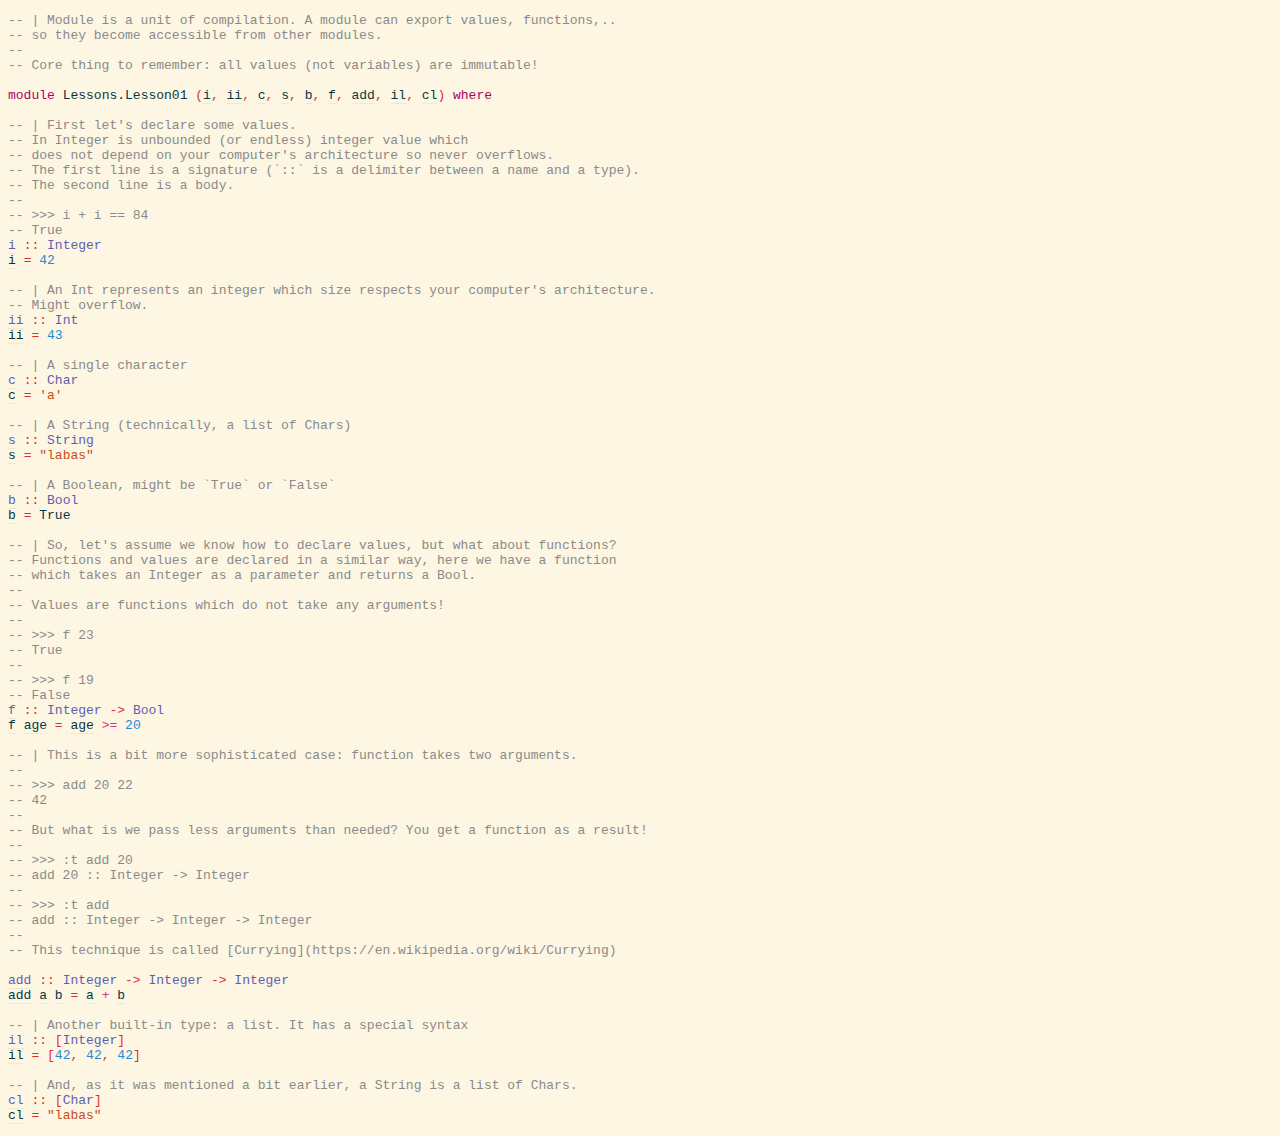
<file: src/Lessons.Lesson01.html>
<!DOCTYPE html PUBLIC "-//W3C//DTD XHTML 1.0 Transitional//EN" "http://www.w3.org/TR/xhtml1/DTD/xhtml1-transitional.dtd"><html xmlns="http://www.w3.org/1999/xhtml"><head><link rel="stylesheet" type="text/css" href="style.css" /><script type="text/javascript" src="highlight.js"></script></head><body><pre><span class="hs-comment">-- | Module is a unit of compilation. A module can export values, functions,..</span><span>
</span><span id="line-2"></span><span class="hs-comment">-- so they become accessible from other modules.</span><span>
</span><span id="line-3"></span><span class="hs-comment">--</span><span>
</span><span id="line-4"></span><span class="hs-comment">-- Core thing to remember: all values (not variables) are immutable!</span><span>
</span><span id="line-5"></span><span>
</span><span id="line-6"></span><span class="hs-keyword">module</span><span> </span><span class="hs-identifier">Lessons.Lesson01</span><span> </span><span class="hs-special">(</span><span class="annot"><a href="Lessons.Lesson01.html#i"><span class="hs-identifier">i</span></a></span><span class="hs-special">,</span><span> </span><span class="annot"><a href="Lessons.Lesson01.html#ii"><span class="hs-identifier">ii</span></a></span><span class="hs-special">,</span><span> </span><span class="annot"><a href="Lessons.Lesson01.html#c"><span class="hs-identifier">c</span></a></span><span class="hs-special">,</span><span> </span><span class="annot"><a href="Lessons.Lesson01.html#s"><span class="hs-identifier">s</span></a></span><span class="hs-special">,</span><span> </span><span class="annot"><a href="Lessons.Lesson01.html#b"><span class="hs-identifier">b</span></a></span><span class="hs-special">,</span><span> </span><span class="annot"><a href="Lessons.Lesson01.html#f"><span class="hs-identifier">f</span></a></span><span class="hs-special">,</span><span> </span><span class="annot"><a href="Lessons.Lesson01.html#add"><span class="hs-identifier">add</span></a></span><span class="hs-special">,</span><span> </span><span class="annot"><a href="Lessons.Lesson01.html#il"><span class="hs-identifier">il</span></a></span><span class="hs-special">,</span><span> </span><span class="annot"><a href="Lessons.Lesson01.html#cl"><span class="hs-identifier">cl</span></a></span><span class="hs-special">)</span><span> </span><span class="hs-keyword">where</span><span>
</span><span id="line-7"></span><span>
</span><span id="line-8"></span><span class="hs-comment">-- | First let's declare some values. </span><span>
</span><span id="line-9"></span><span class="hs-comment">-- In Integer is unbounded (or endless) integer value which</span><span>
</span><span id="line-10"></span><span class="hs-comment">-- does not depend on your computer's architecture so never overflows.</span><span>
</span><span id="line-11"></span><span class="hs-comment">-- The first line is a signature (`::` is a delimiter between a name and a type).</span><span>
</span><span id="line-12"></span><span class="hs-comment">-- The second line is a body.</span><span>
</span><span id="line-13"></span><span class="hs-comment">--</span><span>
</span><span id="line-14"></span><span class="hs-comment">-- &gt;&gt;&gt; i + i == 84</span><span>
</span><span id="line-15"></span><span class="hs-comment">-- True</span><span>
</span><span id="line-16"></span><span class="annot"><a href="Lessons.Lesson01.html#i"><span class="hs-identifier hs-type">i</span></a></span><span> </span><span class="hs-glyph">::</span><span> </span><span class="annot"><span class="hs-identifier hs-type">Integer</span></span><span>
</span><span id="line-17"></span><span id="i"><span class="annot"><span class="annottext">i :: Integer
</span><a href="Lessons.Lesson01.html#i"><span class="hs-identifier hs-var hs-var">i</span></a></span></span><span> </span><span class="hs-glyph">=</span><span> </span><span class="annot"><span class="annottext">Integer
</span><span class="hs-number">42</span></span><span>
</span><span id="line-18"></span><span>
</span><span id="line-19"></span><span class="hs-comment">-- | An Int represents an integer which size respects your computer's architecture.</span><span>
</span><span id="line-20"></span><span class="hs-comment">-- Might overflow.</span><span>
</span><span id="line-21"></span><span class="annot"><a href="Lessons.Lesson01.html#ii"><span class="hs-identifier hs-type">ii</span></a></span><span> </span><span class="hs-glyph">::</span><span> </span><span class="annot"><span class="hs-identifier hs-type">Int</span></span><span> </span><span>
</span><span id="line-22"></span><span id="ii"><span class="annot"><span class="annottext">ii :: Int
</span><a href="Lessons.Lesson01.html#ii"><span class="hs-identifier hs-var hs-var">ii</span></a></span></span><span> </span><span class="hs-glyph">=</span><span> </span><span class="annot"><span class="annottext">Int
</span><span class="hs-number">43</span></span><span>
</span><span id="line-23"></span><span>
</span><span id="line-24"></span><span class="annot"><span class="hs-comment">-- | A single character</span></span><span>
</span><span id="line-25"></span><span class="annot"><a href="Lessons.Lesson01.html#c"><span class="hs-identifier hs-type">c</span></a></span><span> </span><span class="hs-glyph">::</span><span> </span><span class="annot"><span class="hs-identifier hs-type">Char</span></span><span>
</span><span id="line-26"></span><span id="c"><span class="annot"><span class="annottext">c :: Char
</span><a href="Lessons.Lesson01.html#c"><span class="hs-identifier hs-var hs-var">c</span></a></span></span><span> </span><span class="hs-glyph">=</span><span> </span><span class="annot"><span class="annottext">Char
</span><span class="hs-char">'a'</span></span><span>
</span><span id="line-27"></span><span>
</span><span id="line-28"></span><span class="annot"><span class="hs-comment">-- | A String (technically, a list of Chars)</span></span><span>
</span><span id="line-29"></span><span class="annot"><a href="Lessons.Lesson01.html#s"><span class="hs-identifier hs-type">s</span></a></span><span> </span><span class="hs-glyph">::</span><span> </span><span class="annot"><span class="hs-identifier hs-type">String</span></span><span>
</span><span id="line-30"></span><span id="s"><span class="annot"><span class="annottext">s :: String
</span><a href="Lessons.Lesson01.html#s"><span class="hs-identifier hs-var hs-var">s</span></a></span></span><span> </span><span class="hs-glyph">=</span><span> </span><span class="annot"><span class="annottext">String
</span><span class="hs-string">&quot;labas&quot;</span></span><span>
</span><span id="line-31"></span><span>
</span><span id="line-32"></span><span class="annot"><span class="hs-comment">-- | A Boolean, might be `True` or `False`</span></span><span>
</span><span id="line-33"></span><span class="annot"><a href="Lessons.Lesson01.html#b"><span class="hs-identifier hs-type">b</span></a></span><span> </span><span class="hs-glyph">::</span><span> </span><span class="annot"><span class="hs-identifier hs-type">Bool</span></span><span>
</span><span id="line-34"></span><span id="b"><span class="annot"><span class="annottext">b :: Bool
</span><a href="Lessons.Lesson01.html#b"><span class="hs-identifier hs-var hs-var">b</span></a></span></span><span> </span><span class="hs-glyph">=</span><span> </span><span class="annot"><span class="annottext">Bool
</span><span class="hs-identifier hs-var">True</span></span><span>
</span><span id="line-35"></span><span>
</span><span id="line-36"></span><span class="hs-comment">-- | So, let's assume we know how to declare values, but what about functions?</span><span>
</span><span id="line-37"></span><span class="hs-comment">-- Functions and values are declared in a similar way, here we have a function</span><span>
</span><span id="line-38"></span><span class="hs-comment">-- which takes an Integer as a parameter and returns a Bool.</span><span>
</span><span id="line-39"></span><span class="hs-comment">--</span><span>
</span><span id="line-40"></span><span class="hs-comment">-- Values are functions which do not take any arguments!</span><span>
</span><span id="line-41"></span><span class="hs-comment">--</span><span>
</span><span id="line-42"></span><span class="hs-comment">-- &gt;&gt;&gt; f 23</span><span>
</span><span id="line-43"></span><span class="hs-comment">-- True</span><span>
</span><span id="line-44"></span><span class="hs-comment">--</span><span>
</span><span id="line-45"></span><span class="hs-comment">-- &gt;&gt;&gt; f 19</span><span>
</span><span id="line-46"></span><span class="hs-comment">-- False</span><span>
</span><span id="line-47"></span><span class="annot"><a href="Lessons.Lesson01.html#f"><span class="hs-identifier hs-type">f</span></a></span><span> </span><span class="hs-glyph">::</span><span> </span><span class="annot"><span class="hs-identifier hs-type">Integer</span></span><span> </span><span class="hs-glyph">-&gt;</span><span> </span><span class="annot"><span class="hs-identifier hs-type">Bool</span></span><span>
</span><span id="line-48"></span><span id="f"><span class="annot"><span class="annottext">f :: Integer -&gt; Bool
</span><a href="Lessons.Lesson01.html#f"><span class="hs-identifier hs-var hs-var">f</span></a></span></span><span> </span><span id="local-6989586621679023485"><span class="annot"><span class="annottext">Integer
</span><a href="#local-6989586621679023485"><span class="hs-identifier hs-var">age</span></a></span></span><span> </span><span class="hs-glyph">=</span><span> </span><span class="annot"><span class="annottext">Integer
</span><a href="#local-6989586621679023485"><span class="hs-identifier hs-var">age</span></a></span><span> </span><span class="annot"><span class="annottext">Integer -&gt; Integer -&gt; Bool
forall a. Ord a =&gt; a -&gt; a -&gt; Bool
</span><span class="hs-operator hs-var">&gt;=</span></span><span> </span><span class="annot"><span class="annottext">Integer
</span><span class="hs-number">20</span></span><span>
</span><span id="line-49"></span><span>
</span><span id="line-50"></span><span class="hs-comment">-- | This is a bit more sophisticated case: function takes two arguments.</span><span>
</span><span id="line-51"></span><span class="hs-comment">--</span><span>
</span><span id="line-52"></span><span class="hs-comment">-- &gt;&gt;&gt; add 20 22</span><span>
</span><span id="line-53"></span><span class="hs-comment">-- 42</span><span>
</span><span id="line-54"></span><span class="hs-comment">--</span><span>
</span><span id="line-55"></span><span class="hs-comment">-- But what is we pass less arguments than needed? You get a function as a result!</span><span>
</span><span id="line-56"></span><span class="hs-comment">--</span><span>
</span><span id="line-57"></span><span class="hs-comment">-- &gt;&gt;&gt; :t add 20</span><span>
</span><span id="line-58"></span><span class="hs-comment">-- add 20 :: Integer -&gt; Integer</span><span>
</span><span id="line-59"></span><span class="hs-comment">--</span><span>
</span><span id="line-60"></span><span class="hs-comment">-- &gt;&gt;&gt; :t add</span><span>
</span><span id="line-61"></span><span class="hs-comment">-- add :: Integer -&gt; Integer -&gt; Integer</span><span>
</span><span id="line-62"></span><span class="hs-comment">--</span><span>
</span><span id="line-63"></span><span class="hs-comment">-- This technique is called [Currying](https://en.wikipedia.org/wiki/Currying)</span><span>
</span><span id="line-64"></span><span>
</span><span id="line-65"></span><span class="annot"><a href="Lessons.Lesson01.html#add"><span class="hs-identifier hs-type">add</span></a></span><span> </span><span class="hs-glyph">::</span><span> </span><span class="annot"><span class="hs-identifier hs-type">Integer</span></span><span> </span><span class="hs-glyph">-&gt;</span><span> </span><span class="annot"><span class="hs-identifier hs-type">Integer</span></span><span> </span><span class="hs-glyph">-&gt;</span><span> </span><span class="annot"><span class="hs-identifier hs-type">Integer</span></span><span>
</span><span id="line-66"></span><span id="add"><span class="annot"><span class="annottext">add :: Integer -&gt; Integer -&gt; Integer
</span><a href="Lessons.Lesson01.html#add"><span class="hs-identifier hs-var hs-var">add</span></a></span></span><span> </span><span id="local-6989586621679023486"><span class="annot"><span class="annottext">Integer
</span><a href="#local-6989586621679023486"><span class="hs-identifier hs-var">a</span></a></span></span><span> </span><span id="local-6989586621679023487"><span class="annot"><span class="annottext">Integer
</span><a href="#local-6989586621679023487"><span class="hs-identifier hs-var">b</span></a></span></span><span> </span><span class="hs-glyph">=</span><span> </span><span class="annot"><span class="annottext">Integer
</span><a href="#local-6989586621679023486"><span class="hs-identifier hs-var">a</span></a></span><span> </span><span class="annot"><span class="annottext">Integer -&gt; Integer -&gt; Integer
forall a. Num a =&gt; a -&gt; a -&gt; a
</span><span class="hs-operator hs-var">+</span></span><span> </span><span class="annot"><span class="annottext">Integer
</span><a href="#local-6989586621679023487"><span class="hs-identifier hs-var">b</span></a></span><span>
</span><span id="line-67"></span><span>
</span><span id="line-68"></span><span class="annot"><span class="hs-comment">-- | Another built-in type: a list. It has a special syntax</span></span><span>
</span><span id="line-69"></span><span class="annot"><a href="Lessons.Lesson01.html#il"><span class="hs-identifier hs-type">il</span></a></span><span> </span><span class="hs-glyph">::</span><span> </span><span class="hs-special">[</span><span class="annot"><span class="hs-identifier hs-type">Integer</span></span><span class="hs-special">]</span><span>
</span><span id="line-70"></span><span id="il"><span class="annot"><span class="annottext">il :: [Integer]
</span><a href="Lessons.Lesson01.html#il"><span class="hs-identifier hs-var hs-var">il</span></a></span></span><span> </span><span class="hs-glyph">=</span><span> </span><span class="hs-special">[</span><span class="annot"><span class="annottext">Integer
</span><span class="hs-number">42</span></span><span class="hs-special">,</span><span> </span><span class="annot"><span class="annottext">Integer
</span><span class="hs-number">42</span></span><span class="hs-special">,</span><span> </span><span class="annot"><span class="annottext">Integer
</span><span class="hs-number">42</span></span><span class="hs-special">]</span><span>
</span><span id="line-71"></span><span>
</span><span id="line-72"></span><span class="annot"><span class="hs-comment">-- | And, as it was mentioned a bit earlier, a String is a list of Chars.</span></span><span>
</span><span id="line-73"></span><span class="annot"><a href="Lessons.Lesson01.html#cl"><span class="hs-identifier hs-type">cl</span></a></span><span> </span><span class="hs-glyph">::</span><span> </span><span class="hs-special">[</span><span class="annot"><span class="hs-identifier hs-type">Char</span></span><span class="hs-special">]</span><span>
</span><span id="line-74"></span><span id="cl"><span class="annot"><span class="annottext">cl :: String
</span><a href="Lessons.Lesson01.html#cl"><span class="hs-identifier hs-var hs-var">cl</span></a></span></span><span> </span><span class="hs-glyph">=</span><span> </span><span class="annot"><span class="annottext">String
</span><span class="hs-string">&quot;labas&quot;</span></span></pre></body></html>
</file>
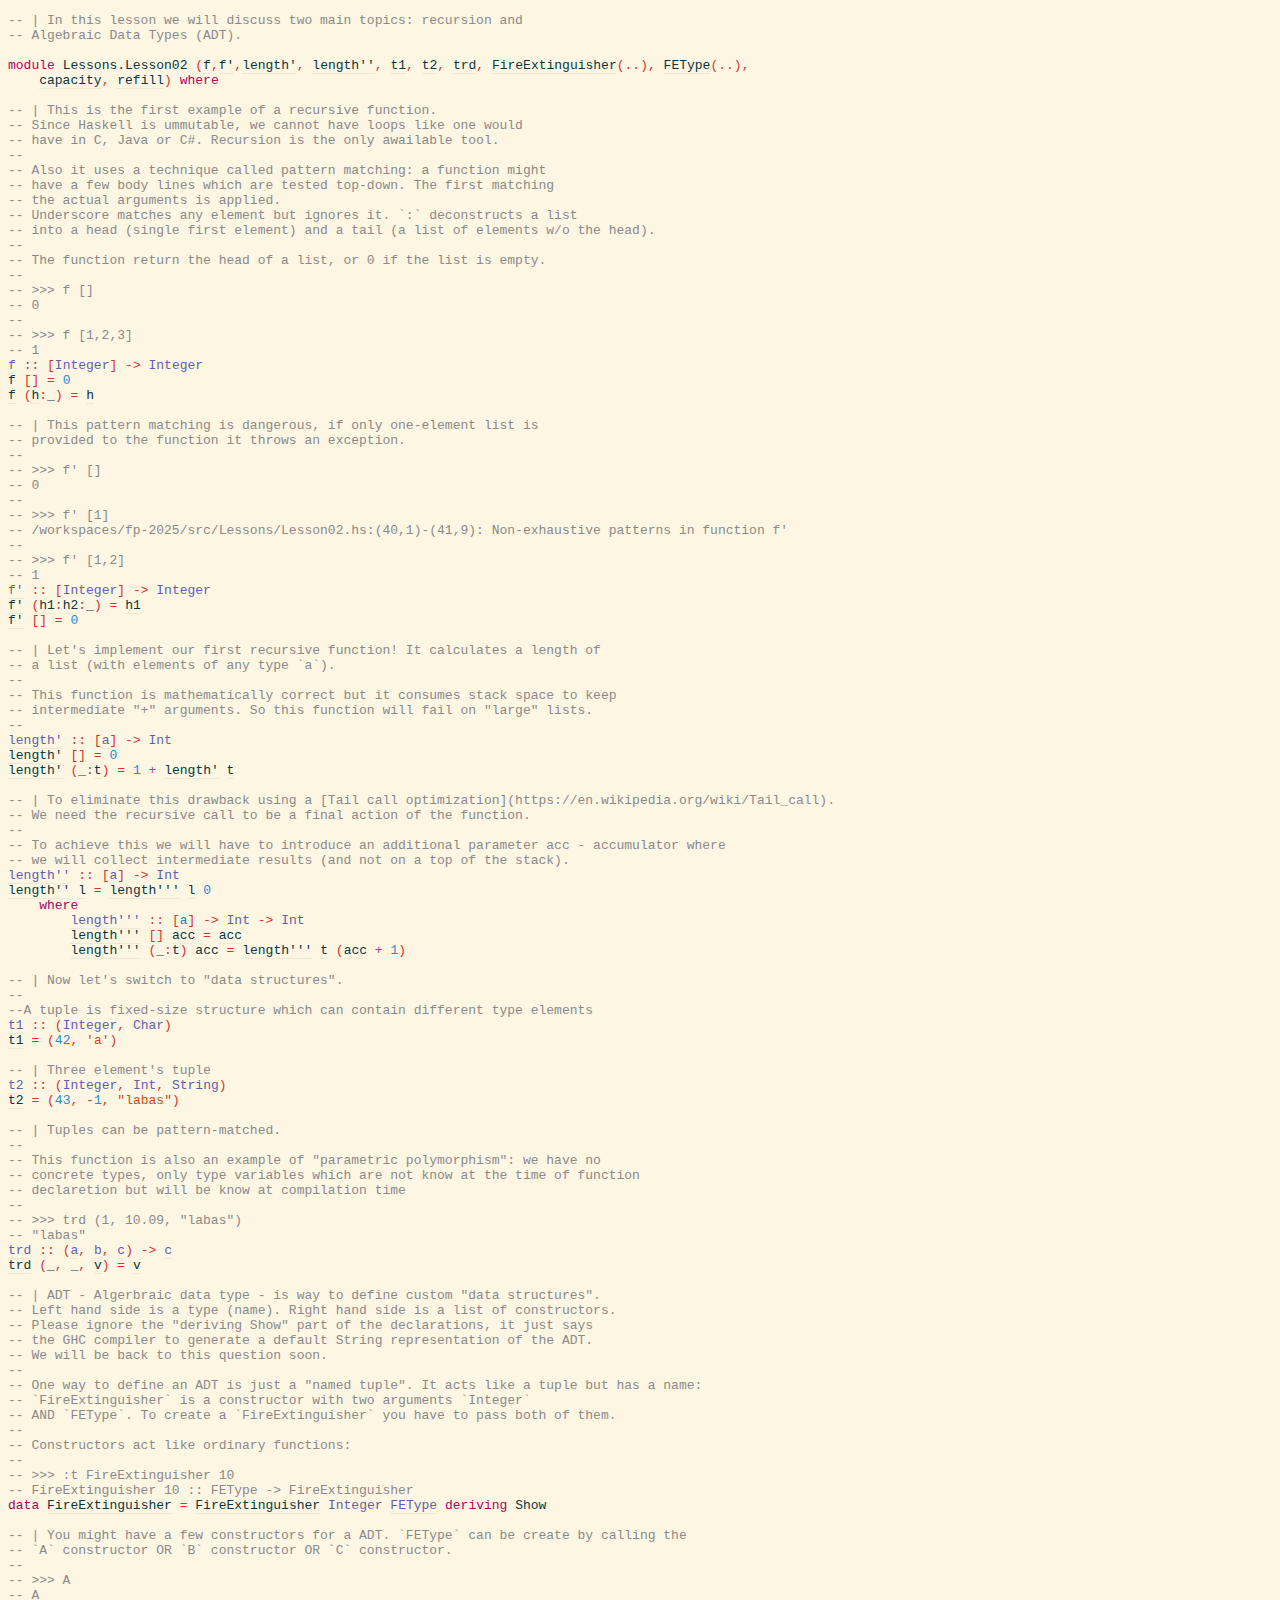
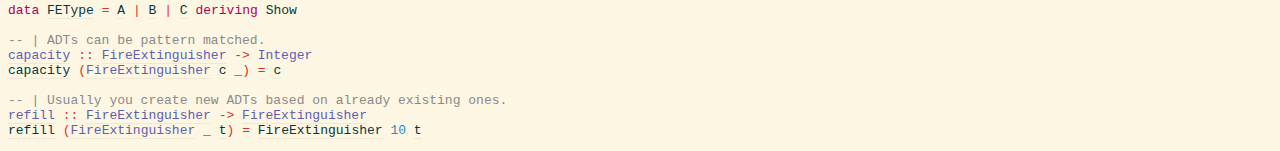
<file: src/Lessons.Lesson02.html>
<!DOCTYPE html PUBLIC "-//W3C//DTD XHTML 1.0 Transitional//EN" "http://www.w3.org/TR/xhtml1/DTD/xhtml1-transitional.dtd"><html xmlns="http://www.w3.org/1999/xhtml"><head><link rel="stylesheet" type="text/css" href="style.css" /><script type="text/javascript" src="highlight.js"></script></head><body><pre><span class="hs-comment">-- | In this lesson we will discuss two main topics: recursion and</span><span>
</span><span id="line-2"></span><span class="hs-comment">-- Algebraic Data Types (ADT).</span><span>
</span><span id="line-3"></span><span>
</span><span id="line-4"></span><span class="hs-keyword">module</span><span> </span><span class="hs-identifier">Lessons.Lesson02</span><span> </span><span class="hs-special">(</span><span class="annot"><a href="Lessons.Lesson02.html#f"><span class="hs-identifier">f</span></a></span><span class="hs-special">,</span><span class="annot"><a href="Lessons.Lesson02.html#f%27"><span class="hs-identifier">f'</span></a></span><span class="hs-special">,</span><span class="annot"><a href="Lessons.Lesson02.html#length%27"><span class="hs-identifier">length'</span></a></span><span class="hs-special">,</span><span> </span><span class="annot"><a href="Lessons.Lesson02.html#length%27%27"><span class="hs-identifier">length''</span></a></span><span class="hs-special">,</span><span> </span><span class="annot"><a href="Lessons.Lesson02.html#t1"><span class="hs-identifier">t1</span></a></span><span class="hs-special">,</span><span> </span><span class="annot"><a href="Lessons.Lesson02.html#t2"><span class="hs-identifier">t2</span></a></span><span class="hs-special">,</span><span> </span><span class="annot"><a href="Lessons.Lesson02.html#trd"><span class="hs-identifier">trd</span></a></span><span class="hs-special">,</span><span> </span><span class="annot"><a href="Lessons.Lesson02.html#FireExtinguisher"><span class="hs-identifier">FireExtinguisher</span></a></span><span class="hs-special">(</span><span class="hs-glyph">..</span><span class="hs-special">)</span><span class="hs-special">,</span><span> </span><span class="annot"><a href="Lessons.Lesson02.html#FEType"><span class="hs-identifier">FEType</span></a></span><span class="hs-special">(</span><span class="hs-glyph">..</span><span class="hs-special">)</span><span class="hs-special">,</span><span>
</span><span id="line-5"></span><span>    </span><span class="annot"><a href="Lessons.Lesson02.html#capacity"><span class="hs-identifier">capacity</span></a></span><span class="hs-special">,</span><span> </span><span class="annot"><a href="Lessons.Lesson02.html#refill"><span class="hs-identifier">refill</span></a></span><span class="hs-special">)</span><span> </span><span class="hs-keyword">where</span><span>
</span><span id="line-6"></span><span>
</span><span id="line-7"></span><span class="hs-comment">-- | This is the first example of a recursive function.</span><span>
</span><span id="line-8"></span><span class="hs-comment">-- Since Haskell is ummutable, we cannot have loops like one would</span><span>
</span><span id="line-9"></span><span class="hs-comment">-- have in C, Java or C#. Recursion is the only awailable tool.</span><span>
</span><span id="line-10"></span><span class="hs-comment">--</span><span>
</span><span id="line-11"></span><span class="hs-comment">-- Also it uses a technique called pattern matching: a function might</span><span>
</span><span id="line-12"></span><span class="hs-comment">-- have a few body lines which are tested top-down. The first matching</span><span>
</span><span id="line-13"></span><span class="hs-comment">-- the actual arguments is applied.</span><span>
</span><span id="line-14"></span><span class="hs-comment">-- Underscore matches any element but ignores it. `:` deconstructs a list</span><span>
</span><span id="line-15"></span><span class="hs-comment">-- into a head (single first element) and a tail (a list of elements w/o the head).</span><span>
</span><span id="line-16"></span><span class="hs-comment">--</span><span>
</span><span id="line-17"></span><span class="hs-comment">-- The function return the head of a list, or 0 if the list is empty.</span><span>
</span><span id="line-18"></span><span class="hs-comment">--</span><span>
</span><span id="line-19"></span><span class="hs-comment">-- &gt;&gt;&gt; f []</span><span>
</span><span id="line-20"></span><span class="hs-comment">-- 0</span><span>
</span><span id="line-21"></span><span class="hs-comment">--</span><span>
</span><span id="line-22"></span><span class="hs-comment">-- &gt;&gt;&gt; f [1,2,3]</span><span>
</span><span id="line-23"></span><span class="hs-comment">-- 1</span><span>
</span><span id="line-24"></span><span class="annot"><a href="Lessons.Lesson02.html#f"><span class="hs-identifier hs-type">f</span></a></span><span> </span><span class="hs-glyph">::</span><span> </span><span class="hs-special">[</span><span class="annot"><span class="hs-identifier hs-type">Integer</span></span><span class="hs-special">]</span><span> </span><span class="hs-glyph">-&gt;</span><span> </span><span class="annot"><span class="hs-identifier hs-type">Integer</span></span><span>
</span><span id="line-25"></span><span id="f"><span class="annot"><span class="annottext">f :: [Integer] -&gt; Integer
</span><a href="Lessons.Lesson02.html#f"><span class="hs-identifier hs-var hs-var">f</span></a></span></span><span> </span><span class="hs-special">[</span><span class="hs-special">]</span><span> </span><span class="hs-glyph">=</span><span> </span><span class="annot"><span class="annottext">Integer
</span><span class="hs-number">0</span></span><span>
</span><span id="line-26"></span><span class="annot"><a href="Lessons.Lesson02.html#f"><span class="hs-identifier hs-var">f</span></a></span><span> </span><span class="hs-special">(</span><span id="local-6989586621679023517"><span class="annot"><span class="annottext">Integer
</span><a href="#local-6989586621679023517"><span class="hs-identifier hs-var">h</span></a></span></span><span class="annot"><span class="hs-glyph hs-type">:</span></span><span class="annot"><span class="annottext">[Integer]
</span><span class="hs-identifier">_</span></span><span class="hs-special">)</span><span> </span><span class="hs-glyph">=</span><span> </span><span class="annot"><span class="annottext">Integer
</span><a href="#local-6989586621679023517"><span class="hs-identifier hs-var">h</span></a></span><span>
</span><span id="line-27"></span><span>
</span><span id="line-28"></span><span class="hs-comment">-- | This pattern matching is dangerous, if only one-element list is</span><span>
</span><span id="line-29"></span><span class="hs-comment">-- provided to the function it throws an exception.</span><span>
</span><span id="line-30"></span><span class="hs-comment">--</span><span>
</span><span id="line-31"></span><span class="hs-comment">-- &gt;&gt;&gt; f' []</span><span>
</span><span id="line-32"></span><span class="hs-comment">-- 0</span><span>
</span><span id="line-33"></span><span class="hs-comment">--</span><span>
</span><span id="line-34"></span><span class="hs-comment">-- &gt;&gt;&gt; f' [1]</span><span>
</span><span id="line-35"></span><span class="hs-comment">-- /workspaces/fp-2025/src/Lessons/Lesson02.hs:(40,1)-(41,9): Non-exhaustive patterns in function f'</span><span>
</span><span id="line-36"></span><span class="hs-comment">--</span><span>
</span><span id="line-37"></span><span class="hs-comment">-- &gt;&gt;&gt; f' [1,2]</span><span>
</span><span id="line-38"></span><span class="hs-comment">-- 1</span><span>
</span><span id="line-39"></span><span class="annot"><a href="Lessons.Lesson02.html#f%27"><span class="hs-identifier hs-type">f'</span></a></span><span> </span><span class="hs-glyph">::</span><span> </span><span class="hs-special">[</span><span class="annot"><span class="hs-identifier hs-type">Integer</span></span><span class="hs-special">]</span><span> </span><span class="hs-glyph">-&gt;</span><span> </span><span class="annot"><span class="hs-identifier hs-type">Integer</span></span><span>
</span><span id="line-40"></span><span id="f%27"><span class="annot"><span class="annottext">f' :: [Integer] -&gt; Integer
</span><a href="Lessons.Lesson02.html#f%27"><span class="hs-identifier hs-var hs-var">f'</span></a></span></span><span> </span><span class="hs-special">(</span><span id="local-6989586621679023518"><span class="annot"><span class="annottext">Integer
</span><a href="#local-6989586621679023518"><span class="hs-identifier hs-var">h1</span></a></span></span><span class="annot"><span class="hs-glyph hs-type">:</span></span><span id="local-6989586621679023519"><span class="annot"><span class="annottext">Integer
</span><a href="#local-6989586621679023519"><span class="hs-identifier hs-var">h2</span></a></span></span><span class="annot"><span class="hs-glyph hs-type">:</span></span><span class="annot"><span class="annottext">[Integer]
</span><span class="hs-identifier">_</span></span><span class="hs-special">)</span><span> </span><span class="hs-glyph">=</span><span> </span><span class="annot"><span class="annottext">Integer
</span><a href="#local-6989586621679023518"><span class="hs-identifier hs-var">h1</span></a></span><span>
</span><span id="line-41"></span><span class="annot"><a href="Lessons.Lesson02.html#f%27"><span class="hs-identifier hs-var">f'</span></a></span><span> </span><span class="hs-special">[</span><span class="hs-special">]</span><span> </span><span class="hs-glyph">=</span><span> </span><span class="annot"><span class="annottext">Integer
</span><span class="hs-number">0</span></span><span>
</span><span id="line-42"></span><span>
</span><span id="line-43"></span><span class="hs-comment">-- | Let's implement our first recursive function! It calculates a length of</span><span>
</span><span id="line-44"></span><span class="hs-comment">-- a list (with elements of any type `a`).     </span><span>
</span><span id="line-45"></span><span class="hs-comment">--    </span><span>
</span><span id="line-46"></span><span class="hs-comment">-- This function is mathematically correct but it consumes stack space to keep</span><span>
</span><span id="line-47"></span><span class="hs-comment">-- intermediate &quot;+&quot; arguments. So this function will fail on &quot;large&quot; lists.</span><span>
</span><span id="line-48"></span><span class="hs-comment">--</span><span>
</span><span id="line-49"></span><span id="local-6989586621679023489"><span class="annot"><a href="Lessons.Lesson02.html#length%27"><span class="hs-identifier hs-type">length'</span></a></span><span> </span><span class="hs-glyph">::</span><span> </span><span class="hs-special">[</span><span class="annot"><a href="#local-6989586621679023489"><span class="hs-identifier hs-type">a</span></a></span><span class="hs-special">]</span><span> </span><span class="hs-glyph">-&gt;</span><span> </span><span class="annot"><span class="hs-identifier hs-type">Int</span></span></span><span>
</span><span id="line-50"></span><span id="length%27"><span class="annot"><span class="annottext">length' :: forall a. [a] -&gt; Int
</span><a href="Lessons.Lesson02.html#length%27"><span class="hs-identifier hs-var hs-var">length'</span></a></span></span><span> </span><span class="hs-special">[</span><span class="hs-special">]</span><span> </span><span class="hs-glyph">=</span><span> </span><span class="annot"><span class="annottext">Int
</span><span class="hs-number">0</span></span><span>
</span><span id="line-51"></span><span class="annot"><a href="Lessons.Lesson02.html#length%27"><span class="hs-identifier hs-var">length'</span></a></span><span> </span><span class="hs-special">(</span><span class="annot"><span class="annottext">a
</span><span class="hs-identifier">_</span></span><span class="annot"><span class="hs-glyph hs-type">:</span></span><span id="local-6989586621679023522"><span class="annot"><span class="annottext">[a]
</span><a href="#local-6989586621679023522"><span class="hs-identifier hs-var">t</span></a></span></span><span class="hs-special">)</span><span> </span><span class="hs-glyph">=</span><span> </span><span class="annot"><span class="annottext">Int
</span><span class="hs-number">1</span></span><span> </span><span class="annot"><span class="annottext">Int -&gt; Int -&gt; Int
forall a. Num a =&gt; a -&gt; a -&gt; a
</span><span class="hs-operator hs-var">+</span></span><span> </span><span class="annot"><span class="annottext">[a] -&gt; Int
forall a. [a] -&gt; Int
</span><a href="Lessons.Lesson02.html#length%27"><span class="hs-identifier hs-var">length'</span></a></span><span> </span><span class="annot"><span class="annottext">[a]
</span><a href="#local-6989586621679023522"><span class="hs-identifier hs-var">t</span></a></span><span>
</span><span id="line-52"></span><span>
</span><span id="line-53"></span><span class="hs-comment">-- | To eliminate this drawback using a [Tail call optimization](https://en.wikipedia.org/wiki/Tail_call).</span><span>
</span><span id="line-54"></span><span class="hs-comment">-- We need the recursive call to be a final action of the function.</span><span>
</span><span id="line-55"></span><span class="hs-comment">--</span><span>
</span><span id="line-56"></span><span class="hs-comment">-- To achieve this we will have to introduce an additional parameter acc - accumulator where</span><span>
</span><span id="line-57"></span><span class="hs-comment">-- we will collect intermediate results (and not on a top of the stack).</span><span>
</span><span id="line-58"></span><span id="local-6989586621679023524"><span class="annot"><a href="Lessons.Lesson02.html#length%27%27"><span class="hs-identifier hs-type">length''</span></a></span><span> </span><span class="hs-glyph">::</span><span> </span><span class="hs-special">[</span><span class="annot"><a href="#local-6989586621679023524"><span class="hs-identifier hs-type">a</span></a></span><span class="hs-special">]</span><span> </span><span class="hs-glyph">-&gt;</span><span> </span><span class="annot"><span class="hs-identifier hs-type">Int</span></span></span><span>
</span><span id="line-59"></span><span id="length%27%27"><span class="annot"><span class="annottext">length'' :: forall a. [a] -&gt; Int
</span><a href="Lessons.Lesson02.html#length%27%27"><span class="hs-identifier hs-var hs-var">length''</span></a></span></span><span> </span><span id="local-6989586621679023525"><span class="annot"><span class="annottext">[a]
</span><a href="#local-6989586621679023525"><span class="hs-identifier hs-var">l</span></a></span></span><span> </span><span class="hs-glyph">=</span><span> </span><span class="annot"><span class="annottext">[a] -&gt; Int -&gt; Int
forall a. [a] -&gt; Int -&gt; Int
</span><a href="#local-6989586621679023526"><span class="hs-identifier hs-var">length'''</span></a></span><span> </span><span class="annot"><span class="annottext">[a]
</span><a href="#local-6989586621679023525"><span class="hs-identifier hs-var">l</span></a></span><span> </span><span class="annot"><span class="annottext">Int
</span><span class="hs-number">0</span></span><span>
</span><span id="line-60"></span><span>    </span><span class="hs-keyword">where</span><span>
</span><span id="line-61"></span><span>        </span><span id="local-6989586621679023493"><span class="annot"><a href="#local-6989586621679023526"><span class="hs-identifier hs-type">length'''</span></a></span><span> </span><span class="hs-glyph">::</span><span> </span><span class="hs-special">[</span><span class="annot"><a href="#local-6989586621679023493"><span class="hs-identifier hs-type">a</span></a></span><span class="hs-special">]</span><span> </span><span class="hs-glyph">-&gt;</span><span> </span><span class="annot"><span class="hs-identifier hs-type">Int</span></span><span> </span><span class="hs-glyph">-&gt;</span><span> </span><span class="annot"><span class="hs-identifier hs-type">Int</span></span></span><span>
</span><span id="line-62"></span><span>        </span><span id="local-6989586621679023526"><span class="annot"><span class="annottext">length''' :: forall a. [a] -&gt; Int -&gt; Int
</span><a href="#local-6989586621679023526"><span class="hs-identifier hs-var hs-var">length'''</span></a></span></span><span> </span><span class="hs-special">[</span><span class="hs-special">]</span><span> </span><span id="local-6989586621679023529"><span class="annot"><span class="annottext">Int
</span><a href="#local-6989586621679023529"><span class="hs-identifier hs-var">acc</span></a></span></span><span> </span><span class="hs-glyph">=</span><span> </span><span class="annot"><span class="annottext">Int
</span><a href="#local-6989586621679023529"><span class="hs-identifier hs-var">acc</span></a></span><span>
</span><span id="line-63"></span><span>        </span><span class="annot"><a href="#local-6989586621679023526"><span class="hs-identifier hs-var">length'''</span></a></span><span> </span><span class="hs-special">(</span><span class="annot"><span class="annottext">a
</span><span class="hs-identifier">_</span></span><span class="annot"><span class="hs-glyph hs-type">:</span></span><span id="local-6989586621679023530"><span class="annot"><span class="annottext">[a]
</span><a href="#local-6989586621679023530"><span class="hs-identifier hs-var">t</span></a></span></span><span class="hs-special">)</span><span> </span><span id="local-6989586621679023531"><span class="annot"><span class="annottext">Int
</span><a href="#local-6989586621679023531"><span class="hs-identifier hs-var">acc</span></a></span></span><span> </span><span class="hs-glyph">=</span><span> </span><span class="annot"><span class="annottext">[a] -&gt; Int -&gt; Int
forall a. [a] -&gt; Int -&gt; Int
</span><a href="#local-6989586621679023526"><span class="hs-identifier hs-var">length'''</span></a></span><span> </span><span class="annot"><span class="annottext">[a]
</span><a href="#local-6989586621679023530"><span class="hs-identifier hs-var">t</span></a></span><span> </span><span class="hs-special">(</span><span class="annot"><span class="annottext">Int
</span><a href="#local-6989586621679023531"><span class="hs-identifier hs-var">acc</span></a></span><span> </span><span class="annot"><span class="annottext">Int -&gt; Int -&gt; Int
forall a. Num a =&gt; a -&gt; a -&gt; a
</span><span class="hs-operator hs-var">+</span></span><span> </span><span class="annot"><span class="annottext">Int
</span><span class="hs-number">1</span></span><span class="hs-special">)</span><span>
</span><span id="line-64"></span><span>
</span><span id="line-65"></span><span class="hs-comment">-- | Now let's switch to &quot;data structures&quot;.</span><span>
</span><span id="line-66"></span><span class="hs-comment">--</span><span>
</span><span id="line-67"></span><span class="hs-comment">--A tuple is fixed-size structure which can contain different type elements </span><span>
</span><span id="line-68"></span><span class="annot"><a href="Lessons.Lesson02.html#t1"><span class="hs-identifier hs-type">t1</span></a></span><span> </span><span class="hs-glyph">::</span><span> </span><span class="hs-special">(</span><span class="annot"><span class="hs-identifier hs-type">Integer</span></span><span class="hs-special">,</span><span> </span><span class="annot"><span class="hs-identifier hs-type">Char</span></span><span class="hs-special">)</span><span>
</span><span id="line-69"></span><span id="t1"><span class="annot"><span class="annottext">t1 :: (Integer, Char)
</span><a href="Lessons.Lesson02.html#t1"><span class="hs-identifier hs-var hs-var">t1</span></a></span></span><span> </span><span class="hs-glyph">=</span><span> </span><span class="hs-special">(</span><span class="annot"><span class="annottext">Integer
</span><span class="hs-number">42</span></span><span class="hs-special">,</span><span> </span><span class="annot"><span class="annottext">Char
</span><span class="hs-char">'a'</span></span><span class="hs-special">)</span><span>
</span><span id="line-70"></span><span>
</span><span id="line-71"></span><span class="annot"><span class="hs-comment">-- | Three element's tuple</span></span><span>
</span><span id="line-72"></span><span class="annot"><a href="Lessons.Lesson02.html#t2"><span class="hs-identifier hs-type">t2</span></a></span><span> </span><span class="hs-glyph">::</span><span> </span><span class="hs-special">(</span><span class="annot"><span class="hs-identifier hs-type">Integer</span></span><span class="hs-special">,</span><span> </span><span class="annot"><span class="hs-identifier hs-type">Int</span></span><span class="hs-special">,</span><span> </span><span class="annot"><span class="hs-identifier hs-type">String</span></span><span class="hs-special">)</span><span>
</span><span id="line-73"></span><span id="t2"><span class="annot"><span class="annottext">t2 :: (Integer, Int, String)
</span><a href="Lessons.Lesson02.html#t2"><span class="hs-identifier hs-var hs-var">t2</span></a></span></span><span> </span><span class="hs-glyph">=</span><span> </span><span class="hs-special">(</span><span class="annot"><span class="annottext">Integer
</span><span class="hs-number">43</span></span><span class="hs-special">,</span><span> </span><span class="hs-glyph">-</span><span class="annot"><span class="annottext">Int
</span><span class="hs-number">1</span></span><span class="hs-special">,</span><span> </span><span class="annot"><span class="annottext">String
</span><span class="hs-string">&quot;labas&quot;</span></span><span class="hs-special">)</span><span>
</span><span id="line-74"></span><span>
</span><span id="line-75"></span><span class="hs-comment">-- | Tuples can be pattern-matched.</span><span>
</span><span id="line-76"></span><span class="hs-comment">--</span><span>
</span><span id="line-77"></span><span class="hs-comment">-- This function is also an example of &quot;parametric polymorphism&quot;: we have no</span><span>
</span><span id="line-78"></span><span class="hs-comment">-- concrete types, only type variables which are not know at the time of function</span><span>
</span><span id="line-79"></span><span class="hs-comment">-- declaretion but will be know at compilation time</span><span>
</span><span id="line-80"></span><span class="hs-comment">--</span><span>
</span><span id="line-81"></span><span class="hs-comment">-- &gt;&gt;&gt; trd (1, 10.09, &quot;labas&quot;)</span><span>
</span><span id="line-82"></span><span class="hs-comment">-- &quot;labas&quot;</span><span>
</span><span id="line-83"></span><span id="local-6989586621679023495"><span id="local-6989586621679023496"><span id="local-6989586621679023497"><span class="annot"><a href="Lessons.Lesson02.html#trd"><span class="hs-identifier hs-type">trd</span></a></span><span> </span><span class="hs-glyph">::</span><span> </span><span class="hs-special">(</span><span class="annot"><a href="#local-6989586621679023495"><span class="hs-identifier hs-type">a</span></a></span><span class="hs-special">,</span><span> </span><span class="annot"><a href="#local-6989586621679023496"><span class="hs-identifier hs-type">b</span></a></span><span class="hs-special">,</span><span> </span><span class="annot"><a href="#local-6989586621679023497"><span class="hs-identifier hs-type">c</span></a></span><span class="hs-special">)</span><span> </span><span class="hs-glyph">-&gt;</span><span> </span><span class="annot"><a href="#local-6989586621679023497"><span class="hs-identifier hs-type">c</span></a></span></span></span></span><span>
</span><span id="line-84"></span><span id="trd"><span class="annot"><span class="annottext">trd :: forall a b c. (a, b, c) -&gt; c
</span><a href="Lessons.Lesson02.html#trd"><span class="hs-identifier hs-var hs-var">trd</span></a></span></span><span> </span><span class="hs-special">(</span><span class="annot"><span class="annottext">a
</span><span class="hs-identifier">_</span></span><span class="hs-special">,</span><span> </span><span class="annot"><span class="annottext">b
</span><span class="hs-identifier">_</span></span><span class="hs-special">,</span><span> </span><span id="local-6989586621679023532"><span class="annot"><span class="annottext">c
</span><a href="#local-6989586621679023532"><span class="hs-identifier hs-var">v</span></a></span></span><span class="hs-special">)</span><span> </span><span class="hs-glyph">=</span><span> </span><span class="annot"><span class="annottext">c
</span><a href="#local-6989586621679023532"><span class="hs-identifier hs-var">v</span></a></span><span>
</span><span id="line-85"></span><span>
</span><span id="line-86"></span><span class="hs-comment">-- | ADT - Algerbraic data type - is way to define custom &quot;data structures&quot;.</span><span>
</span><span id="line-87"></span><span class="hs-comment">-- Left hand side is a type (name). Right hand side is a list of constructors.</span><span>
</span><span id="line-88"></span><span class="hs-comment">-- Please ignore the &quot;deriving Show&quot; part of the declarations, it just says</span><span>
</span><span id="line-89"></span><span class="hs-comment">-- the GHC compiler to generate a default String representation of the ADT.</span><span>
</span><span id="line-90"></span><span class="hs-comment">-- We will be back to this question soon.</span><span>
</span><span id="line-91"></span><span class="hs-comment">--</span><span>
</span><span id="line-92"></span><span class="hs-comment">-- One way to define an ADT is just a &quot;named tuple&quot;. It acts like a tuple but has a name:</span><span>
</span><span id="line-93"></span><span class="hs-comment">-- `FireExtinguisher` is a constructor with two arguments `Integer`</span><span>
</span><span id="line-94"></span><span class="hs-comment">-- AND `FEType`. To create a `FireExtinguisher` you have to pass both of them.</span><span>
</span><span id="line-95"></span><span class="hs-comment">--</span><span>
</span><span id="line-96"></span><span class="hs-comment">-- Constructors act like ordinary functions:</span><span>
</span><span id="line-97"></span><span class="hs-comment">--</span><span>
</span><span id="line-98"></span><span class="hs-comment">-- &gt;&gt;&gt; :t FireExtinguisher 10</span><span>
</span><span id="line-99"></span><span class="hs-comment">-- FireExtinguisher 10 :: FEType -&gt; FireExtinguisher</span><span>
</span><span id="line-100"></span><span class="hs-keyword">data</span><span> </span><span id="FireExtinguisher"><span class="annot"><a href="Lessons.Lesson02.html#FireExtinguisher"><span class="hs-identifier hs-var">FireExtinguisher</span></a></span></span><span> </span><span class="hs-glyph">=</span><span> </span><span id="FireExtinguisher"><span class="annot"><a href="Lessons.Lesson02.html#FireExtinguisher"><span class="hs-identifier hs-var">FireExtinguisher</span></a></span></span><span> </span><span class="annot"><span class="hs-identifier hs-type">Integer</span></span><span> </span><span class="annot"><a href="Lessons.Lesson02.html#FEType"><span class="hs-identifier hs-type">FEType</span></a></span><span> </span><span class="hs-keyword">deriving</span><span> </span><span id="local-6989586621679023535"><span id="local-6989586621679023543"><span id="local-6989586621679023547"><span class="annot"><span class="annottext">Int -&gt; FireExtinguisher -&gt; ShowS
[FireExtinguisher] -&gt; ShowS
FireExtinguisher -&gt; String
(Int -&gt; FireExtinguisher -&gt; ShowS)
-&gt; (FireExtinguisher -&gt; String)
-&gt; ([FireExtinguisher] -&gt; ShowS)
-&gt; Show FireExtinguisher
forall a.
(Int -&gt; a -&gt; ShowS) -&gt; (a -&gt; String) -&gt; ([a] -&gt; ShowS) -&gt; Show a
$cshowsPrec :: Int -&gt; FireExtinguisher -&gt; ShowS
showsPrec :: Int -&gt; FireExtinguisher -&gt; ShowS
$cshow :: FireExtinguisher -&gt; String
show :: FireExtinguisher -&gt; String
$cshowList :: [FireExtinguisher] -&gt; ShowS
showList :: [FireExtinguisher] -&gt; ShowS
</span><span class="hs-identifier hs-var hs-var hs-var hs-var hs-var hs-var hs-var hs-var">Show</span></span></span></span></span><span>
</span><span id="line-101"></span><span>
</span><span id="line-102"></span><span class="hs-comment">-- | You might have a few constructors for a ADT. `FEType` can be create by calling the</span><span>
</span><span id="line-103"></span><span class="hs-comment">-- `A` constructor OR `B` constructor OR `C` constructor.</span><span>
</span><span id="line-104"></span><span class="hs-comment">--</span><span>
</span><span id="line-105"></span><span class="hs-comment">-- &gt;&gt;&gt; A</span><span>
</span><span id="line-106"></span><span class="hs-comment">-- A</span><span>
</span><span id="line-107"></span><span class="hs-keyword">data</span><span> </span><span id="FEType"><span class="annot"><a href="Lessons.Lesson02.html#FEType"><span class="hs-identifier hs-var">FEType</span></a></span></span><span> </span><span class="hs-glyph">=</span><span> </span><span id="A"><span class="annot"><a href="Lessons.Lesson02.html#A"><span class="hs-identifier hs-var">A</span></a></span></span><span> </span><span class="hs-glyph">|</span><span> </span><span id="B"><span class="annot"><a href="Lessons.Lesson02.html#B"><span class="hs-identifier hs-var">B</span></a></span></span><span> </span><span class="hs-glyph">|</span><span> </span><span id="C"><span class="annot"><a href="Lessons.Lesson02.html#C"><span class="hs-identifier hs-var">C</span></a></span></span><span> </span><span class="hs-keyword">deriving</span><span> </span><span id="local-6989586621679023554"><span id="local-6989586621679023556"><span id="local-6989586621679023559"><span class="annot"><span class="annottext">Int -&gt; FEType -&gt; ShowS
[FEType] -&gt; ShowS
FEType -&gt; String
(Int -&gt; FEType -&gt; ShowS)
-&gt; (FEType -&gt; String) -&gt; ([FEType] -&gt; ShowS) -&gt; Show FEType
forall a.
(Int -&gt; a -&gt; ShowS) -&gt; (a -&gt; String) -&gt; ([a] -&gt; ShowS) -&gt; Show a
$cshowsPrec :: Int -&gt; FEType -&gt; ShowS
showsPrec :: Int -&gt; FEType -&gt; ShowS
$cshow :: FEType -&gt; String
show :: FEType -&gt; String
$cshowList :: [FEType] -&gt; ShowS
showList :: [FEType] -&gt; ShowS
</span><span class="hs-identifier hs-var hs-var hs-var hs-var hs-var hs-var hs-var hs-var">Show</span></span></span></span></span><span>
</span><span id="line-108"></span><span>
</span><span id="line-109"></span><span class="annot"><span class="hs-comment">-- | ADTs can be pattern matched.</span></span><span>
</span><span id="line-110"></span><span class="annot"><a href="Lessons.Lesson02.html#capacity"><span class="hs-identifier hs-type">capacity</span></a></span><span> </span><span class="hs-glyph">::</span><span> </span><span class="annot"><a href="Lessons.Lesson02.html#FireExtinguisher"><span class="hs-identifier hs-type">FireExtinguisher</span></a></span><span> </span><span class="hs-glyph">-&gt;</span><span> </span><span class="annot"><span class="hs-identifier hs-type">Integer</span></span><span>
</span><span id="line-111"></span><span id="capacity"><span class="annot"><span class="annottext">capacity :: FireExtinguisher -&gt; Integer
</span><a href="Lessons.Lesson02.html#capacity"><span class="hs-identifier hs-var hs-var">capacity</span></a></span></span><span> </span><span class="hs-special">(</span><span class="annot"><a href="Lessons.Lesson02.html#FireExtinguisher"><span class="hs-identifier hs-type">FireExtinguisher</span></a></span><span> </span><span id="local-6989586621679023561"><span class="annot"><span class="annottext">Integer
</span><a href="#local-6989586621679023561"><span class="hs-identifier hs-var">c</span></a></span></span><span> </span><span class="annot"><span class="annottext">FEType
</span><span class="hs-identifier">_</span></span><span class="hs-special">)</span><span> </span><span class="hs-glyph">=</span><span> </span><span class="annot"><span class="annottext">Integer
</span><a href="#local-6989586621679023561"><span class="hs-identifier hs-var">c</span></a></span><span>
</span><span id="line-112"></span><span>
</span><span id="line-113"></span><span class="annot"><span class="hs-comment">-- | Usually you create new ADTs based on already existing ones.</span></span><span>
</span><span id="line-114"></span><span class="annot"><a href="Lessons.Lesson02.html#refill"><span class="hs-identifier hs-type">refill</span></a></span><span> </span><span class="hs-glyph">::</span><span> </span><span class="annot"><a href="Lessons.Lesson02.html#FireExtinguisher"><span class="hs-identifier hs-type">FireExtinguisher</span></a></span><span> </span><span class="hs-glyph">-&gt;</span><span> </span><span class="annot"><a href="Lessons.Lesson02.html#FireExtinguisher"><span class="hs-identifier hs-type">FireExtinguisher</span></a></span><span>
</span><span id="line-115"></span><span id="refill"><span class="annot"><span class="annottext">refill :: FireExtinguisher -&gt; FireExtinguisher
</span><a href="Lessons.Lesson02.html#refill"><span class="hs-identifier hs-var hs-var">refill</span></a></span></span><span> </span><span class="hs-special">(</span><span class="annot"><a href="Lessons.Lesson02.html#FireExtinguisher"><span class="hs-identifier hs-type">FireExtinguisher</span></a></span><span> </span><span class="annot"><span class="annottext">Integer
</span><span class="hs-identifier">_</span></span><span> </span><span id="local-6989586621679023562"><span class="annot"><span class="annottext">FEType
</span><a href="#local-6989586621679023562"><span class="hs-identifier hs-var">t</span></a></span></span><span class="hs-special">)</span><span> </span><span class="hs-glyph">=</span><span> </span><span class="annot"><span class="annottext">Integer -&gt; FEType -&gt; FireExtinguisher
</span><a href="Lessons.Lesson02.html#FireExtinguisher"><span class="hs-identifier hs-var">FireExtinguisher</span></a></span><span> </span><span class="annot"><span class="annottext">Integer
</span><span class="hs-number">10</span></span><span> </span><span class="annot"><span class="annottext">FEType
</span><a href="#local-6989586621679023562"><span class="hs-identifier hs-var">t</span></a></span><span>
</span><span id="line-116"></span></pre></body></html>
</file>
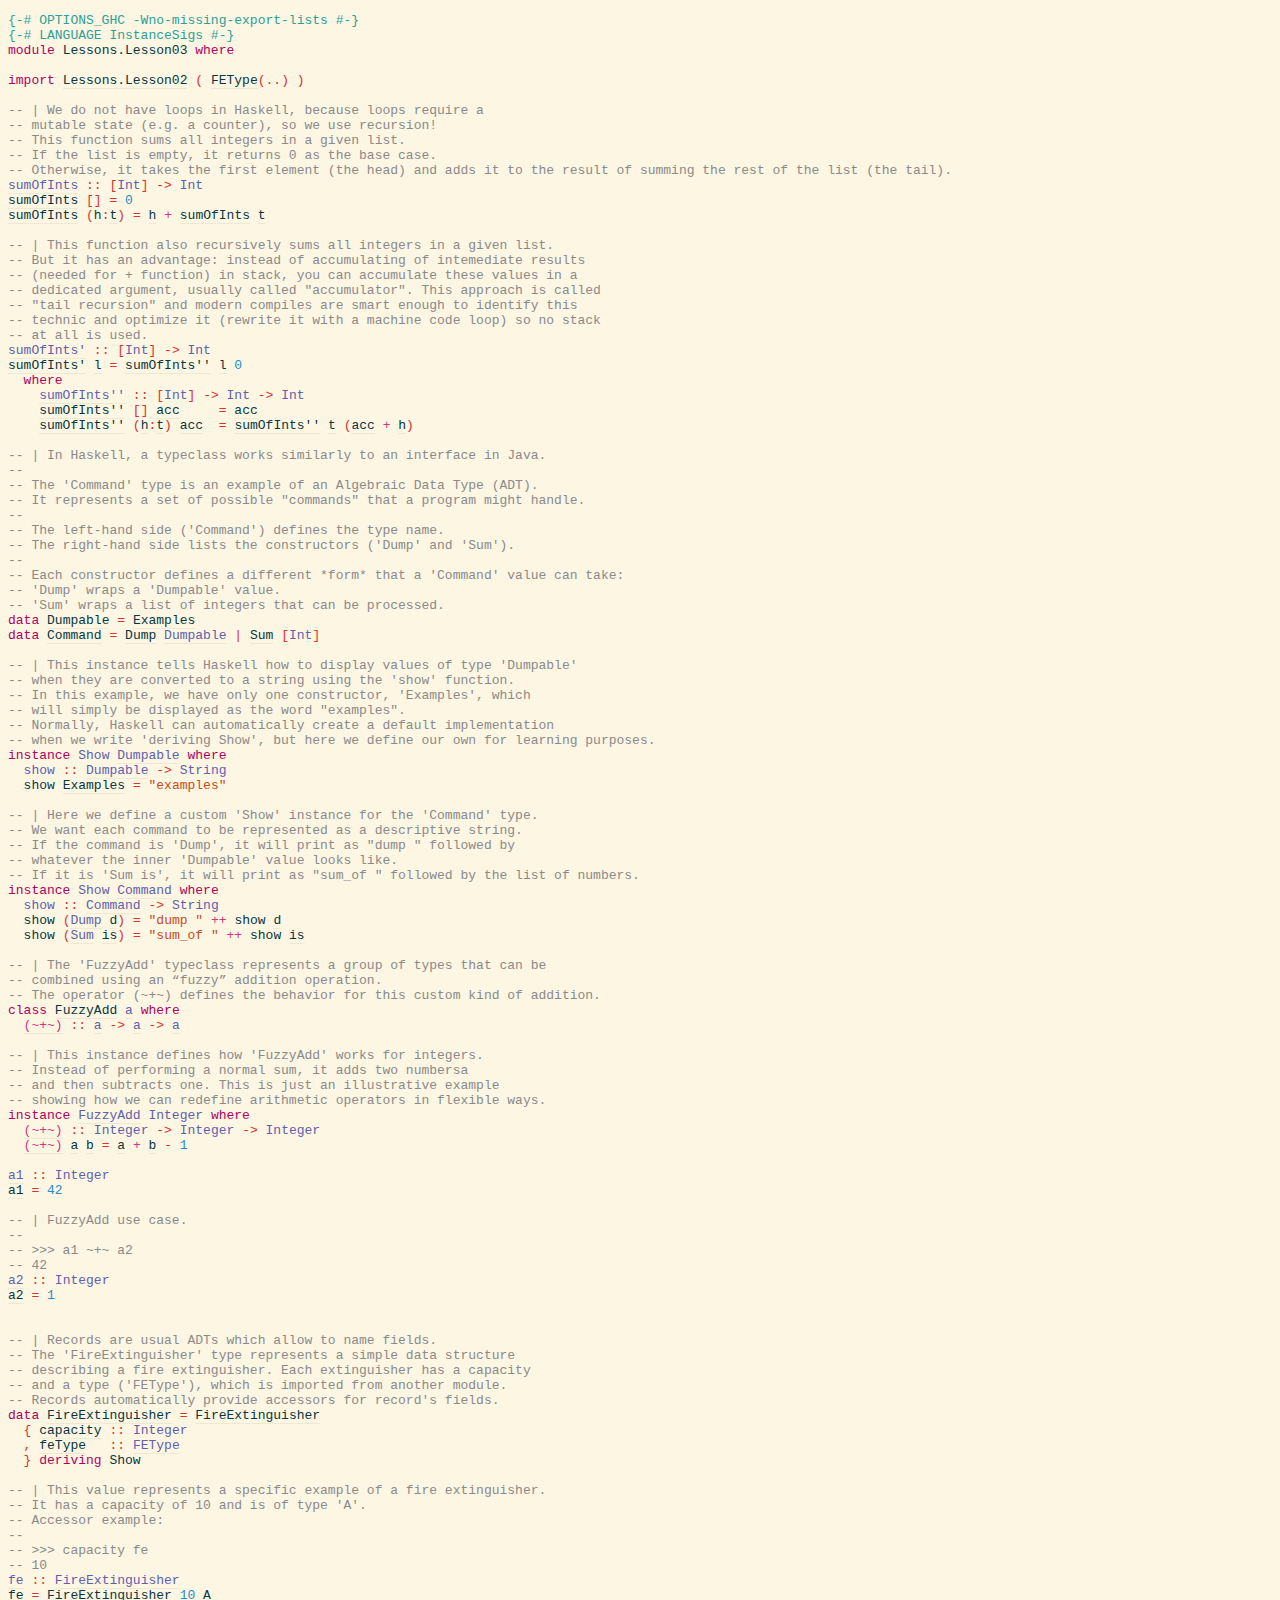
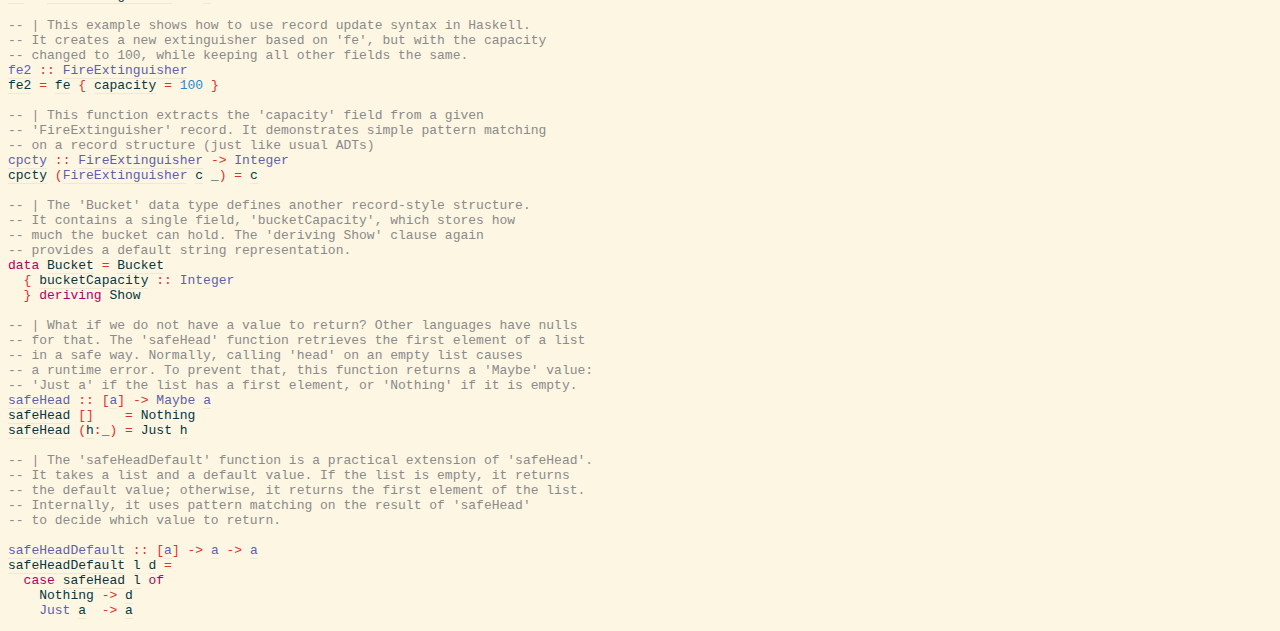
<file: src/Lessons.Lesson03.html>
<!DOCTYPE html PUBLIC "-//W3C//DTD XHTML 1.0 Transitional//EN" "http://www.w3.org/TR/xhtml1/DTD/xhtml1-transitional.dtd"><html xmlns="http://www.w3.org/1999/xhtml"><head><link rel="stylesheet" type="text/css" href="style.css" /><script type="text/javascript" src="highlight.js"></script></head><body><pre><span class="hs-pragma">{-# OPTIONS_GHC -Wno-missing-export-lists #-}</span><span>
</span><span id="line-2"></span><span class="hs-pragma">{-# LANGUAGE InstanceSigs #-}</span><span>
</span><span id="line-3"></span><span class="hs-keyword">module</span><span> </span><span class="hs-identifier">Lessons.Lesson03</span><span> </span><span class="hs-keyword">where</span><span>
</span><span id="line-4"></span><span>
</span><span id="line-5"></span><span class="hs-keyword">import</span><span> </span><span class="annot"><a href="Lessons.Lesson02.html"><span class="hs-identifier">Lessons.Lesson02</span></a></span><span> </span><span class="hs-special">(</span><span> </span><span class="annot"><a href="Lessons.Lesson02.html#FEType"><span class="hs-identifier">FEType</span></a></span><span class="hs-special">(</span><span class="hs-glyph">..</span><span class="hs-special">)</span><span> </span><span class="hs-special">)</span><span>
</span><span id="line-6"></span><span>
</span><span id="line-7"></span><span class="hs-comment">-- | We do not have loops in Haskell, because loops require a</span><span>
</span><span id="line-8"></span><span class="hs-comment">-- mutable state (e.g. a counter), so we use recursion!</span><span>
</span><span id="line-9"></span><span class="hs-comment">-- This function sums all integers in a given list.</span><span>
</span><span id="line-10"></span><span class="hs-comment">-- If the list is empty, it returns 0 as the base case.</span><span>
</span><span id="line-11"></span><span class="hs-comment">-- Otherwise, it takes the first element (the head) and adds it to the result of summing the rest of the list (the tail).</span><span>
</span><span id="line-12"></span><span class="annot"><a href="Lessons.Lesson03.html#sumOfInts"><span class="hs-identifier hs-type">sumOfInts</span></a></span><span> </span><span class="hs-glyph">::</span><span> </span><span class="hs-special">[</span><span class="annot"><span class="hs-identifier hs-type">Int</span></span><span class="hs-special">]</span><span> </span><span class="hs-glyph">-&gt;</span><span> </span><span class="annot"><span class="hs-identifier hs-type">Int</span></span><span>
</span><span id="line-13"></span><span id="sumOfInts"><span class="annot"><span class="annottext">sumOfInts :: [Int] -&gt; Int
</span><a href="Lessons.Lesson03.html#sumOfInts"><span class="hs-identifier hs-var hs-var">sumOfInts</span></a></span></span><span> </span><span class="hs-special">[</span><span class="hs-special">]</span><span> </span><span class="hs-glyph">=</span><span> </span><span class="annot"><span class="annottext">Int
</span><span class="hs-number">0</span></span><span>
</span><span id="line-14"></span><span class="annot"><a href="Lessons.Lesson03.html#sumOfInts"><span class="hs-identifier hs-var">sumOfInts</span></a></span><span> </span><span class="hs-special">(</span><span id="local-6989586621679023584"><span class="annot"><span class="annottext">Int
</span><a href="#local-6989586621679023584"><span class="hs-identifier hs-var">h</span></a></span></span><span class="annot"><span class="hs-glyph hs-type">:</span></span><span id="local-6989586621679023585"><span class="annot"><span class="annottext">[Int]
</span><a href="#local-6989586621679023585"><span class="hs-identifier hs-var">t</span></a></span></span><span class="hs-special">)</span><span> </span><span class="hs-glyph">=</span><span> </span><span class="annot"><span class="annottext">Int
</span><a href="#local-6989586621679023584"><span class="hs-identifier hs-var">h</span></a></span><span> </span><span class="annot"><span class="annottext">Int -&gt; Int -&gt; Int
forall a. Num a =&gt; a -&gt; a -&gt; a
</span><span class="hs-operator hs-var">+</span></span><span> </span><span class="annot"><span class="annottext">[Int] -&gt; Int
</span><a href="Lessons.Lesson03.html#sumOfInts"><span class="hs-identifier hs-var">sumOfInts</span></a></span><span> </span><span class="annot"><span class="annottext">[Int]
</span><a href="#local-6989586621679023585"><span class="hs-identifier hs-var">t</span></a></span><span>
</span><span id="line-15"></span><span>
</span><span id="line-16"></span><span class="hs-comment">-- | This function also recursively sums all integers in a given list.</span><span>
</span><span id="line-17"></span><span class="hs-comment">-- But it has an advantage: instead of accumulating of intemediate results</span><span>
</span><span id="line-18"></span><span class="hs-comment">-- (needed for + function) in stack, you can accumulate these values in a</span><span>
</span><span id="line-19"></span><span class="hs-comment">-- dedicated argument, usually called &quot;accumulator&quot;. This approach is called</span><span>
</span><span id="line-20"></span><span class="hs-comment">-- &quot;tail recursion&quot; and modern compiles are smart enough to identify this</span><span>
</span><span id="line-21"></span><span class="hs-comment">-- technic and optimize it (rewrite it with a machine code loop) so no stack</span><span>
</span><span id="line-22"></span><span class="hs-comment">-- at all is used.</span><span>
</span><span id="line-23"></span><span class="annot"><a href="Lessons.Lesson03.html#sumOfInts%27"><span class="hs-identifier hs-type">sumOfInts'</span></a></span><span> </span><span class="hs-glyph">::</span><span> </span><span class="hs-special">[</span><span class="annot"><span class="hs-identifier hs-type">Int</span></span><span class="hs-special">]</span><span> </span><span class="hs-glyph">-&gt;</span><span> </span><span class="annot"><span class="hs-identifier hs-type">Int</span></span><span>
</span><span id="line-24"></span><span id="sumOfInts%27"><span class="annot"><span class="annottext">sumOfInts' :: [Int] -&gt; Int
</span><a href="Lessons.Lesson03.html#sumOfInts%27"><span class="hs-identifier hs-var hs-var">sumOfInts'</span></a></span></span><span> </span><span id="local-6989586621679023588"><span class="annot"><span class="annottext">[Int]
</span><a href="#local-6989586621679023588"><span class="hs-identifier hs-var">l</span></a></span></span><span> </span><span class="hs-glyph">=</span><span> </span><span class="annot"><span class="annottext">[Int] -&gt; Int -&gt; Int
</span><a href="#local-6989586621679023589"><span class="hs-identifier hs-var">sumOfInts''</span></a></span><span> </span><span class="annot"><span class="annottext">[Int]
</span><a href="#local-6989586621679023588"><span class="hs-identifier hs-var">l</span></a></span><span> </span><span class="annot"><span class="annottext">Int
</span><span class="hs-number">0</span></span><span>
</span><span id="line-25"></span><span>  </span><span class="hs-keyword">where</span><span>
</span><span id="line-26"></span><span>    </span><span class="annot"><a href="#local-6989586621679023589"><span class="hs-identifier hs-type">sumOfInts''</span></a></span><span> </span><span class="hs-glyph">::</span><span> </span><span class="hs-special">[</span><span class="annot"><span class="hs-identifier hs-type">Int</span></span><span class="hs-special">]</span><span> </span><span class="hs-glyph">-&gt;</span><span> </span><span class="annot"><span class="hs-identifier hs-type">Int</span></span><span> </span><span class="hs-glyph">-&gt;</span><span> </span><span class="annot"><span class="hs-identifier hs-type">Int</span></span><span>
</span><span id="line-27"></span><span>    </span><span id="local-6989586621679023589"><span class="annot"><span class="annottext">sumOfInts'' :: [Int] -&gt; Int -&gt; Int
</span><a href="#local-6989586621679023589"><span class="hs-identifier hs-var hs-var">sumOfInts''</span></a></span></span><span> </span><span class="hs-special">[</span><span class="hs-special">]</span><span> </span><span id="local-6989586621679023590"><span class="annot"><span class="annottext">Int
</span><a href="#local-6989586621679023590"><span class="hs-identifier hs-var">acc</span></a></span></span><span>     </span><span class="hs-glyph">=</span><span> </span><span class="annot"><span class="annottext">Int
</span><a href="#local-6989586621679023590"><span class="hs-identifier hs-var">acc</span></a></span><span>
</span><span id="line-28"></span><span>    </span><span class="annot"><a href="#local-6989586621679023589"><span class="hs-identifier hs-var">sumOfInts''</span></a></span><span> </span><span class="hs-special">(</span><span id="local-6989586621679023591"><span class="annot"><span class="annottext">Int
</span><a href="#local-6989586621679023591"><span class="hs-identifier hs-var">h</span></a></span></span><span class="annot"><span class="hs-glyph hs-type">:</span></span><span id="local-6989586621679023592"><span class="annot"><span class="annottext">[Int]
</span><a href="#local-6989586621679023592"><span class="hs-identifier hs-var">t</span></a></span></span><span class="hs-special">)</span><span> </span><span id="local-6989586621679023593"><span class="annot"><span class="annottext">Int
</span><a href="#local-6989586621679023593"><span class="hs-identifier hs-var">acc</span></a></span></span><span>  </span><span class="hs-glyph">=</span><span> </span><span class="annot"><span class="annottext">[Int] -&gt; Int -&gt; Int
</span><a href="#local-6989586621679023589"><span class="hs-identifier hs-var">sumOfInts''</span></a></span><span> </span><span class="annot"><span class="annottext">[Int]
</span><a href="#local-6989586621679023592"><span class="hs-identifier hs-var">t</span></a></span><span> </span><span class="hs-special">(</span><span class="annot"><span class="annottext">Int
</span><a href="#local-6989586621679023593"><span class="hs-identifier hs-var">acc</span></a></span><span> </span><span class="annot"><span class="annottext">Int -&gt; Int -&gt; Int
forall a. Num a =&gt; a -&gt; a -&gt; a
</span><span class="hs-operator hs-var">+</span></span><span> </span><span class="annot"><span class="annottext">Int
</span><a href="#local-6989586621679023591"><span class="hs-identifier hs-var">h</span></a></span><span class="hs-special">)</span><span>
</span><span id="line-29"></span><span>
</span><span id="line-30"></span><span class="hs-comment">-- | In Haskell, a typeclass works similarly to an interface in Java.</span><span>
</span><span id="line-31"></span><span class="hs-comment">--</span><span>
</span><span id="line-32"></span><span class="hs-comment">-- The 'Command' type is an example of an Algebraic Data Type (ADT).</span><span>
</span><span id="line-33"></span><span class="hs-comment">-- It represents a set of possible &quot;commands&quot; that a program might handle.</span><span>
</span><span id="line-34"></span><span class="hs-comment">--</span><span>
</span><span id="line-35"></span><span class="hs-comment">-- The left-hand side ('Command') defines the type name.</span><span>
</span><span id="line-36"></span><span class="hs-comment">-- The right-hand side lists the constructors ('Dump' and 'Sum').</span><span>
</span><span id="line-37"></span><span class="hs-comment">--</span><span>
</span><span id="line-38"></span><span class="hs-comment">-- Each constructor defines a different *form* that a 'Command' value can take:</span><span>
</span><span id="line-39"></span><span class="hs-comment">-- 'Dump' wraps a 'Dumpable' value.</span><span>
</span><span id="line-40"></span><span class="hs-comment">-- 'Sum' wraps a list of integers that can be processed.</span><span>
</span><span id="line-41"></span><span class="hs-keyword">data</span><span> </span><span id="Dumpable"><span class="annot"><a href="Lessons.Lesson03.html#Dumpable"><span class="hs-identifier hs-var">Dumpable</span></a></span></span><span> </span><span class="hs-glyph">=</span><span> </span><span id="Examples"><span class="annot"><a href="Lessons.Lesson03.html#Examples"><span class="hs-identifier hs-var">Examples</span></a></span></span><span>
</span><span id="line-42"></span><span class="hs-keyword">data</span><span> </span><span id="Command"><span class="annot"><a href="Lessons.Lesson03.html#Command"><span class="hs-identifier hs-var">Command</span></a></span></span><span> </span><span class="hs-glyph">=</span><span> </span><span id="Dump"><span class="annot"><a href="Lessons.Lesson03.html#Dump"><span class="hs-identifier hs-var">Dump</span></a></span></span><span> </span><span class="annot"><a href="Lessons.Lesson03.html#Dumpable"><span class="hs-identifier hs-type">Dumpable</span></a></span><span> </span><span class="hs-glyph">|</span><span> </span><span id="Sum"><span class="annot"><a href="Lessons.Lesson03.html#Sum"><span class="hs-identifier hs-var">Sum</span></a></span></span><span> </span><span class="hs-special">[</span><span class="annot"><span class="hs-identifier hs-type">Int</span></span><span class="hs-special">]</span><span>
</span><span id="line-43"></span><span>
</span><span id="line-44"></span><span class="hs-comment">-- | This instance tells Haskell how to display values of type 'Dumpable'</span><span>
</span><span id="line-45"></span><span class="hs-comment">-- when they are converted to a string using the 'show' function.</span><span>
</span><span id="line-46"></span><span class="hs-comment">-- In this example, we have only one constructor, 'Examples', which</span><span>
</span><span id="line-47"></span><span class="hs-comment">-- will simply be displayed as the word &quot;examples&quot;. </span><span>
</span><span id="line-48"></span><span class="hs-comment">-- Normally, Haskell can automatically create a default implementation</span><span>
</span><span id="line-49"></span><span class="hs-comment">-- when we write 'deriving Show', but here we define our own for learning purposes.</span><span>
</span><span id="line-50"></span><span class="hs-keyword">instance</span><span> </span><span id="local-6989586621679023599"><span id="local-6989586621679023604"><span class="annot"><span class="hs-identifier hs-type">Show</span></span><span> </span><span class="annot"><a href="Lessons.Lesson03.html#Dumpable"><span class="hs-identifier hs-type">Dumpable</span></a></span></span></span><span> </span><span class="hs-keyword">where</span><span>
</span><span id="line-51"></span><span>  </span><span class="annot"><span class="hs-identifier hs-type">show</span></span><span> </span><span class="hs-glyph">::</span><span> </span><span class="annot"><a href="Lessons.Lesson03.html#Dumpable"><span class="hs-identifier hs-type">Dumpable</span></a></span><span> </span><span class="hs-glyph">-&gt;</span><span> </span><span class="annot"><span class="hs-identifier hs-type">String</span></span><span>
</span><span id="line-52"></span><span>  </span><span id="local-6989586621679023607"><span class="annot"><span class="annottext">show :: Dumpable -&gt; String
</span><span class="hs-identifier hs-var hs-var hs-var hs-var">show</span></span></span><span> </span><span class="annot"><span class="annottext">Dumpable
</span><a href="Lessons.Lesson03.html#Examples"><span class="hs-identifier hs-var">Examples</span></a></span><span> </span><span class="hs-glyph">=</span><span> </span><span class="annot"><span class="annottext">String
</span><span class="hs-string">&quot;examples&quot;</span></span><span>
</span><span id="line-53"></span><span>
</span><span id="line-54"></span><span class="hs-comment">-- | Here we define a custom 'Show' instance for the 'Command' type.</span><span>
</span><span id="line-55"></span><span class="hs-comment">-- We want each command to be represented as a descriptive string.</span><span>
</span><span id="line-56"></span><span class="hs-comment">-- If the command is 'Dump', it will print as &quot;dump &quot; followed by</span><span>
</span><span id="line-57"></span><span class="hs-comment">-- whatever the inner 'Dumpable' value looks like.</span><span>
</span><span id="line-58"></span><span class="hs-comment">-- If it is 'Sum is', it will print as &quot;sum_of &quot; followed by the list of numbers.</span><span>
</span><span id="line-59"></span><span class="hs-keyword">instance</span><span> </span><span id="local-6989586621679023609"><span id="local-6989586621679023614"><span class="annot"><span class="hs-identifier hs-type">Show</span></span><span> </span><span class="annot"><a href="Lessons.Lesson03.html#Command"><span class="hs-identifier hs-type">Command</span></a></span></span></span><span> </span><span class="hs-keyword">where</span><span>
</span><span id="line-60"></span><span>  </span><span class="annot"><span class="hs-identifier hs-type">show</span></span><span> </span><span class="hs-glyph">::</span><span> </span><span class="annot"><a href="Lessons.Lesson03.html#Command"><span class="hs-identifier hs-type">Command</span></a></span><span> </span><span class="hs-glyph">-&gt;</span><span> </span><span class="annot"><span class="hs-identifier hs-type">String</span></span><span>
</span><span id="line-61"></span><span>  </span><span id="local-6989586621679023621"><span class="annot"><span class="annottext">show :: Command -&gt; String
</span><span class="hs-identifier hs-var hs-var hs-var hs-var">show</span></span></span><span> </span><span class="hs-special">(</span><span class="annot"><a href="Lessons.Lesson03.html#Dump"><span class="hs-identifier hs-type">Dump</span></a></span><span> </span><span id="local-6989586621679023622"><span class="annot"><span class="annottext">Dumpable
</span><a href="#local-6989586621679023622"><span class="hs-identifier hs-var">d</span></a></span></span><span class="hs-special">)</span><span> </span><span class="hs-glyph">=</span><span> </span><span class="annot"><span class="annottext">String
</span><span class="hs-string">&quot;dump &quot;</span></span><span> </span><span class="annot"><span class="annottext">String -&gt; ShowS
forall a. [a] -&gt; [a] -&gt; [a]
</span><span class="hs-operator hs-var">++</span></span><span> </span><span class="annot"><span class="annottext">Dumpable -&gt; String
forall a. Show a =&gt; a -&gt; String
</span><span class="hs-identifier hs-var">show</span></span><span> </span><span class="annot"><span class="annottext">Dumpable
</span><a href="#local-6989586621679023622"><span class="hs-identifier hs-var">d</span></a></span><span>
</span><span id="line-62"></span><span>  </span><span class="annot"><span class="hs-identifier hs-var">show</span></span><span> </span><span class="hs-special">(</span><span class="annot"><a href="Lessons.Lesson03.html#Sum"><span class="hs-identifier hs-type">Sum</span></a></span><span> </span><span id="local-6989586621679023623"><span class="annot"><span class="annottext">[Int]
</span><a href="#local-6989586621679023623"><span class="hs-identifier hs-var">is</span></a></span></span><span class="hs-special">)</span><span> </span><span class="hs-glyph">=</span><span> </span><span class="annot"><span class="annottext">String
</span><span class="hs-string">&quot;sum_of &quot;</span></span><span> </span><span class="annot"><span class="annottext">String -&gt; ShowS
forall a. [a] -&gt; [a] -&gt; [a]
</span><span class="hs-operator hs-var">++</span></span><span> </span><span class="annot"><span class="annottext">[Int] -&gt; String
forall a. Show a =&gt; a -&gt; String
</span><span class="hs-identifier hs-var">show</span></span><span> </span><span class="annot"><span class="annottext">[Int]
</span><a href="#local-6989586621679023623"><span class="hs-identifier hs-var">is</span></a></span><span>
</span><span id="line-63"></span><span>
</span><span id="line-64"></span><span class="hs-comment">-- | The 'FuzzyAdd' typeclass represents a group of types that can be</span><span>
</span><span id="line-65"></span><span class="hs-comment">-- combined using an &#8220;fuzzy&#8221; addition operation.</span><span>
</span><span id="line-66"></span><span class="hs-comment">-- The operator (~+~) defines the behavior for this custom kind of addition.</span><span>
</span><span id="line-67"></span><span class="hs-keyword">class</span><span> </span><span id="FuzzyAdd"><span class="annot"><a href="Lessons.Lesson03.html#FuzzyAdd"><span class="hs-identifier hs-var">FuzzyAdd</span></a></span></span><span> </span><span id="local-6989586621679023571"><span class="annot"><a href="#local-6989586621679023571"><span class="hs-identifier hs-type">a</span></a></span></span><span> </span><span class="hs-keyword">where</span><span>
</span><span id="line-68"></span><span>  </span><span id="~%2B~"><span class="annot"><a href="Lessons.Lesson03.html#~%2B~"><span class="hs-operator hs-type">(~+~)</span></a></span></span><span> </span><span class="hs-glyph">::</span><span> </span><span class="annot"><a href="#local-6989586621679023571"><span class="hs-identifier hs-type">a</span></a></span><span> </span><span class="hs-glyph">-&gt;</span><span> </span><span class="annot"><a href="#local-6989586621679023571"><span class="hs-identifier hs-type">a</span></a></span><span> </span><span class="hs-glyph">-&gt;</span><span> </span><span class="annot"><a href="#local-6989586621679023571"><span class="hs-identifier hs-type">a</span></a></span><span>
</span><span id="line-69"></span><span>
</span><span id="line-70"></span><span class="hs-comment">-- | This instance defines how 'FuzzyAdd' works for integers.</span><span>
</span><span id="line-71"></span><span class="hs-comment">-- Instead of performing a normal sum, it adds two numbersa</span><span>
</span><span id="line-72"></span><span class="hs-comment">-- and then subtracts one. This is just an illustrative example</span><span>
</span><span id="line-73"></span><span class="hs-comment">-- showing how we can redefine arithmetic operators in flexible ways.</span><span>
</span><span id="line-74"></span><span class="hs-keyword">instance</span><span> </span><span class="annot"><a href="Lessons.Lesson03.html#FuzzyAdd"><span class="hs-identifier hs-type">FuzzyAdd</span></a></span><span> </span><span class="annot"><span class="hs-identifier hs-type">Integer</span></span><span> </span><span class="hs-keyword">where</span><span>
</span><span id="line-75"></span><span>  </span><span class="annot"><a href="Lessons.Lesson03.html#~%2B~"><span class="hs-operator hs-type">(~+~)</span></a></span><span> </span><span class="hs-glyph">::</span><span> </span><span class="annot"><span class="hs-identifier hs-type">Integer</span></span><span> </span><span class="hs-glyph">-&gt;</span><span> </span><span class="annot"><span class="hs-identifier hs-type">Integer</span></span><span> </span><span class="hs-glyph">-&gt;</span><span> </span><span class="annot"><span class="hs-identifier hs-type">Integer</span></span><span>
</span><span id="line-76"></span><span>  </span><span id="local-6989586621679023632"><span class="annot"><span class="annottext">~+~ :: Integer -&gt; Integer -&gt; Integer
</span><a href="Lessons.Lesson03.html#~%2B~"><span class="hs-operator hs-var hs-var hs-var hs-var">(~+~)</span></a></span></span><span> </span><span id="local-6989586621679023633"><span class="annot"><span class="annottext">Integer
</span><a href="#local-6989586621679023633"><span class="hs-identifier hs-var">a</span></a></span></span><span> </span><span id="local-6989586621679023634"><span class="annot"><span class="annottext">Integer
</span><a href="#local-6989586621679023634"><span class="hs-identifier hs-var">b</span></a></span></span><span> </span><span class="hs-glyph">=</span><span> </span><span class="annot"><span class="annottext">Integer
</span><a href="#local-6989586621679023633"><span class="hs-identifier hs-var">a</span></a></span><span> </span><span class="annot"><span class="annottext">Integer -&gt; Integer -&gt; Integer
forall a. Num a =&gt; a -&gt; a -&gt; a
</span><span class="hs-operator hs-var">+</span></span><span> </span><span class="annot"><span class="annottext">Integer
</span><a href="#local-6989586621679023634"><span class="hs-identifier hs-var">b</span></a></span><span> </span><span class="annot"><span class="annottext">Integer -&gt; Integer -&gt; Integer
forall a. Num a =&gt; a -&gt; a -&gt; a
</span><span class="hs-glyph hs-var">-</span></span><span> </span><span class="annot"><span class="annottext">Integer
</span><span class="hs-number">1</span></span><span>
</span><span id="line-77"></span><span>
</span><span id="line-78"></span><span class="annot"><a href="Lessons.Lesson03.html#a1"><span class="hs-identifier hs-type">a1</span></a></span><span> </span><span class="hs-glyph">::</span><span> </span><span class="annot"><span class="hs-identifier hs-type">Integer</span></span><span>
</span><span id="line-79"></span><span id="a1"><span class="annot"><span class="annottext">a1 :: Integer
</span><a href="Lessons.Lesson03.html#a1"><span class="hs-identifier hs-var hs-var">a1</span></a></span></span><span> </span><span class="hs-glyph">=</span><span> </span><span class="annot"><span class="annottext">Integer
</span><span class="hs-number">42</span></span><span>
</span><span id="line-80"></span><span>
</span><span id="line-81"></span><span class="hs-comment">-- | FuzzyAdd use case.</span><span>
</span><span id="line-82"></span><span class="hs-comment">--</span><span>
</span><span id="line-83"></span><span class="hs-comment">-- &gt;&gt;&gt; a1 ~+~ a2</span><span>
</span><span id="line-84"></span><span class="hs-comment">-- 42</span><span>
</span><span id="line-85"></span><span class="annot"><a href="Lessons.Lesson03.html#a2"><span class="hs-identifier hs-type">a2</span></a></span><span> </span><span class="hs-glyph">::</span><span> </span><span class="annot"><span class="hs-identifier hs-type">Integer</span></span><span>
</span><span id="line-86"></span><span id="a2"><span class="annot"><span class="annottext">a2 :: Integer
</span><a href="Lessons.Lesson03.html#a2"><span class="hs-identifier hs-var hs-var">a2</span></a></span></span><span> </span><span class="hs-glyph">=</span><span> </span><span class="annot"><span class="annottext">Integer
</span><span class="hs-number">1</span></span><span>
</span><span id="line-87"></span><span>
</span><span id="line-88"></span><span>
</span><span id="line-89"></span><span class="hs-comment">-- | Records are usual ADTs which allow to name fields.</span><span>
</span><span id="line-90"></span><span class="hs-comment">-- The 'FireExtinguisher' type represents a simple data structure</span><span>
</span><span id="line-91"></span><span class="hs-comment">-- describing a fire extinguisher. Each extinguisher has a capacity</span><span>
</span><span id="line-92"></span><span class="hs-comment">-- and a type ('FEType'), which is imported from another module.</span><span>
</span><span id="line-93"></span><span class="hs-comment">-- Records automatically provide accessors for record's fields.</span><span>
</span><span id="line-94"></span><span class="hs-keyword">data</span><span> </span><span id="FireExtinguisher"><span class="annot"><a href="Lessons.Lesson03.html#FireExtinguisher"><span class="hs-identifier hs-var">FireExtinguisher</span></a></span></span><span> </span><span class="hs-glyph">=</span><span> </span><span id="FireExtinguisher"><span class="annot"><a href="Lessons.Lesson03.html#FireExtinguisher"><span class="hs-identifier hs-var">FireExtinguisher</span></a></span></span><span>
</span><span id="line-95"></span><span>  </span><span class="hs-special">{</span><span> </span><span id="capacity"><span class="annot"><span class="annottext">FireExtinguisher -&gt; Integer
</span><a href="Lessons.Lesson03.html#capacity"><span class="hs-identifier hs-var hs-var">capacity</span></a></span></span><span> </span><span class="hs-glyph">::</span><span> </span><span class="annot"><span class="hs-identifier hs-type">Integer</span></span><span>
</span><span id="line-96"></span><span>  </span><span class="hs-special">,</span><span> </span><span id="feType"><span class="annot"><span class="annottext">FireExtinguisher -&gt; FEType
</span><a href="Lessons.Lesson03.html#feType"><span class="hs-identifier hs-var hs-var">feType</span></a></span></span><span>   </span><span class="hs-glyph">::</span><span> </span><span class="annot"><a href="Lessons.Lesson02.html#FEType"><span class="hs-identifier hs-type">FEType</span></a></span><span>
</span><span id="line-97"></span><span>  </span><span class="hs-special">}</span><span> </span><span class="hs-keyword">deriving</span><span> </span><span id="local-6989586621679023641"><span id="local-6989586621679023649"><span id="local-6989586621679023653"><span class="annot"><span class="annottext">Int -&gt; FireExtinguisher -&gt; ShowS
[FireExtinguisher] -&gt; ShowS
FireExtinguisher -&gt; String
(Int -&gt; FireExtinguisher -&gt; ShowS)
-&gt; (FireExtinguisher -&gt; String)
-&gt; ([FireExtinguisher] -&gt; ShowS)
-&gt; Show FireExtinguisher
forall a.
(Int -&gt; a -&gt; ShowS) -&gt; (a -&gt; String) -&gt; ([a] -&gt; ShowS) -&gt; Show a
$cshowsPrec :: Int -&gt; FireExtinguisher -&gt; ShowS
showsPrec :: Int -&gt; FireExtinguisher -&gt; ShowS
$cshow :: FireExtinguisher -&gt; String
show :: FireExtinguisher -&gt; String
$cshowList :: [FireExtinguisher] -&gt; ShowS
showList :: [FireExtinguisher] -&gt; ShowS
</span><span class="hs-identifier hs-var hs-var hs-var hs-var hs-var hs-var hs-var hs-var">Show</span></span></span></span></span><span>
</span><span id="line-98"></span><span>
</span><span id="line-99"></span><span class="hs-comment">-- | This value represents a specific example of a fire extinguisher.</span><span>
</span><span id="line-100"></span><span class="hs-comment">-- It has a capacity of 10 and is of type 'A'.</span><span>
</span><span id="line-101"></span><span class="hs-comment">-- Accessor example:</span><span>
</span><span id="line-102"></span><span class="hs-comment">--</span><span>
</span><span id="line-103"></span><span class="hs-comment">-- &gt;&gt;&gt; capacity fe</span><span>
</span><span id="line-104"></span><span class="hs-comment">-- 10</span><span>
</span><span id="line-105"></span><span class="annot"><a href="Lessons.Lesson03.html#fe"><span class="hs-identifier hs-type">fe</span></a></span><span> </span><span class="hs-glyph">::</span><span> </span><span class="annot"><a href="Lessons.Lesson03.html#FireExtinguisher"><span class="hs-identifier hs-type">FireExtinguisher</span></a></span><span>
</span><span id="line-106"></span><span id="fe"><span class="annot"><span class="annottext">fe :: FireExtinguisher
</span><a href="Lessons.Lesson03.html#fe"><span class="hs-identifier hs-var hs-var">fe</span></a></span></span><span> </span><span class="hs-glyph">=</span><span> </span><span class="annot"><span class="annottext">Integer -&gt; FEType -&gt; FireExtinguisher
</span><a href="Lessons.Lesson03.html#FireExtinguisher"><span class="hs-identifier hs-var">FireExtinguisher</span></a></span><span> </span><span class="annot"><span class="annottext">Integer
</span><span class="hs-number">10</span></span><span> </span><span class="annot"><span class="annottext">FEType
</span><a href="Lessons.Lesson02.html#A"><span class="hs-identifier hs-var">A</span></a></span><span>
</span><span id="line-107"></span><span>
</span><span id="line-108"></span><span class="hs-comment">-- | This example shows how to use record update syntax in Haskell.</span><span>
</span><span id="line-109"></span><span class="hs-comment">-- It creates a new extinguisher based on 'fe', but with the capacity</span><span>
</span><span id="line-110"></span><span class="hs-comment">-- changed to 100, while keeping all other fields the same.</span><span>
</span><span id="line-111"></span><span class="annot"><a href="Lessons.Lesson03.html#fe2"><span class="hs-identifier hs-type">fe2</span></a></span><span> </span><span class="hs-glyph">::</span><span> </span><span class="annot"><a href="Lessons.Lesson03.html#FireExtinguisher"><span class="hs-identifier hs-type">FireExtinguisher</span></a></span><span>
</span><span id="line-112"></span><span id="fe2"><span class="annot"><span class="annottext">fe2 :: FireExtinguisher
</span><a href="Lessons.Lesson03.html#fe2"><span class="hs-identifier hs-var hs-var">fe2</span></a></span></span><span> </span><span class="hs-glyph">=</span><span> </span><span class="annot"><span class="annottext">FireExtinguisher
</span><a href="Lessons.Lesson03.html#fe"><span class="hs-identifier hs-var">fe</span></a></span><span> </span><span class="hs-special">{</span><span> </span><span class="annot"><a href="Lessons.Lesson03.html#capacity"><span class="hs-identifier hs-var">capacity</span></a></span><span> </span><span class="hs-glyph">=</span><span> </span><span class="annot"><span class="hs-number">100</span></span><span> </span><span class="hs-special">}</span><span>
</span><span id="line-113"></span><span>
</span><span id="line-114"></span><span class="hs-comment">-- | This function extracts the 'capacity' field from a given</span><span>
</span><span id="line-115"></span><span class="hs-comment">-- 'FireExtinguisher' record. It demonstrates simple pattern matching</span><span>
</span><span id="line-116"></span><span class="hs-comment">-- on a record structure (just like usual ADTs)</span><span>
</span><span id="line-117"></span><span class="annot"><a href="Lessons.Lesson03.html#cpcty"><span class="hs-identifier hs-type">cpcty</span></a></span><span> </span><span class="hs-glyph">::</span><span> </span><span class="annot"><a href="Lessons.Lesson03.html#FireExtinguisher"><span class="hs-identifier hs-type">FireExtinguisher</span></a></span><span> </span><span class="hs-glyph">-&gt;</span><span> </span><span class="annot"><span class="hs-identifier hs-type">Integer</span></span><span>
</span><span id="line-118"></span><span id="cpcty"><span class="annot"><span class="annottext">cpcty :: FireExtinguisher -&gt; Integer
</span><a href="Lessons.Lesson03.html#cpcty"><span class="hs-identifier hs-var hs-var">cpcty</span></a></span></span><span> </span><span class="hs-special">(</span><span class="annot"><a href="Lessons.Lesson03.html#FireExtinguisher"><span class="hs-identifier hs-type">FireExtinguisher</span></a></span><span> </span><span id="local-6989586621679023659"><span class="annot"><span class="annottext">Integer
</span><a href="#local-6989586621679023659"><span class="hs-identifier hs-var">c</span></a></span></span><span> </span><span class="annot"><span class="annottext">FEType
</span><span class="hs-identifier">_</span></span><span class="hs-special">)</span><span> </span><span class="hs-glyph">=</span><span> </span><span class="annot"><span class="annottext">Integer
</span><a href="#local-6989586621679023659"><span class="hs-identifier hs-var">c</span></a></span><span>
</span><span id="line-119"></span><span>
</span><span id="line-120"></span><span class="hs-comment">-- | The 'Bucket' data type defines another record-style structure.</span><span>
</span><span id="line-121"></span><span class="hs-comment">-- It contains a single field, 'bucketCapacity', which stores how</span><span>
</span><span id="line-122"></span><span class="hs-comment">-- much the bucket can hold. The 'deriving Show' clause again</span><span>
</span><span id="line-123"></span><span class="hs-comment">-- provides a default string representation.</span><span>
</span><span id="line-124"></span><span class="hs-keyword">data</span><span> </span><span id="Bucket"><span class="annot"><a href="Lessons.Lesson03.html#Bucket"><span class="hs-identifier hs-var">Bucket</span></a></span></span><span> </span><span class="hs-glyph">=</span><span> </span><span id="Bucket"><span class="annot"><a href="Lessons.Lesson03.html#Bucket"><span class="hs-identifier hs-var">Bucket</span></a></span></span><span>
</span><span id="line-125"></span><span>  </span><span class="hs-special">{</span><span> </span><span id="bucketCapacity"><span class="annot"><span class="annottext">Bucket -&gt; Integer
</span><a href="Lessons.Lesson03.html#bucketCapacity"><span class="hs-identifier hs-var hs-var">bucketCapacity</span></a></span></span><span> </span><span class="hs-glyph">::</span><span> </span><span class="annot"><span class="hs-identifier hs-type">Integer</span></span><span>
</span><span id="line-126"></span><span>  </span><span class="hs-special">}</span><span> </span><span class="hs-keyword">deriving</span><span> </span><span id="local-6989586621679023663"><span id="local-6989586621679023667"><span id="local-6989586621679023671"><span class="annot"><span class="annottext">Int -&gt; Bucket -&gt; ShowS
[Bucket] -&gt; ShowS
Bucket -&gt; String
(Int -&gt; Bucket -&gt; ShowS)
-&gt; (Bucket -&gt; String) -&gt; ([Bucket] -&gt; ShowS) -&gt; Show Bucket
forall a.
(Int -&gt; a -&gt; ShowS) -&gt; (a -&gt; String) -&gt; ([a] -&gt; ShowS) -&gt; Show a
$cshowsPrec :: Int -&gt; Bucket -&gt; ShowS
showsPrec :: Int -&gt; Bucket -&gt; ShowS
$cshow :: Bucket -&gt; String
show :: Bucket -&gt; String
$cshowList :: [Bucket] -&gt; ShowS
showList :: [Bucket] -&gt; ShowS
</span><span class="hs-identifier hs-var hs-var hs-var hs-var hs-var hs-var hs-var hs-var">Show</span></span></span></span></span><span>
</span><span id="line-127"></span><span>
</span><span id="line-128"></span><span class="hs-comment">-- | What if we do not have a value to return? Other languages have nulls</span><span>
</span><span id="line-129"></span><span class="hs-comment">-- for that. The 'safeHead' function retrieves the first element of a list</span><span>
</span><span id="line-130"></span><span class="hs-comment">-- in a safe way. Normally, calling 'head' on an empty list causes</span><span>
</span><span id="line-131"></span><span class="hs-comment">-- a runtime error. To prevent that, this function returns a 'Maybe' value:</span><span>
</span><span id="line-132"></span><span class="hs-comment">-- 'Just a' if the list has a first element, or 'Nothing' if it is empty.</span><span>
</span><span id="line-133"></span><span id="local-6989586621679023575"><span class="annot"><a href="Lessons.Lesson03.html#safeHead"><span class="hs-identifier hs-type">safeHead</span></a></span><span> </span><span class="hs-glyph">::</span><span> </span><span class="hs-special">[</span><span class="annot"><a href="#local-6989586621679023575"><span class="hs-identifier hs-type">a</span></a></span><span class="hs-special">]</span><span> </span><span class="hs-glyph">-&gt;</span><span> </span><span class="annot"><span class="hs-identifier hs-type">Maybe</span></span><span> </span><span class="annot"><a href="#local-6989586621679023575"><span class="hs-identifier hs-type">a</span></a></span></span><span>
</span><span id="line-134"></span><span id="safeHead"><span class="annot"><span class="annottext">safeHead :: forall a. [a] -&gt; Maybe a
</span><a href="Lessons.Lesson03.html#safeHead"><span class="hs-identifier hs-var hs-var">safeHead</span></a></span></span><span> </span><span class="hs-special">[</span><span class="hs-special">]</span><span>    </span><span class="hs-glyph">=</span><span> </span><span class="annot"><span class="annottext">Maybe a
forall a. Maybe a
</span><span class="hs-identifier hs-var">Nothing</span></span><span>
</span><span id="line-135"></span><span class="annot"><a href="Lessons.Lesson03.html#safeHead"><span class="hs-identifier hs-var">safeHead</span></a></span><span> </span><span class="hs-special">(</span><span id="local-6989586621679023675"><span class="annot"><span class="annottext">a
</span><a href="#local-6989586621679023675"><span class="hs-identifier hs-var">h</span></a></span></span><span class="annot"><span class="hs-glyph hs-type">:</span></span><span class="annot"><span class="annottext">[a]
</span><span class="hs-identifier">_</span></span><span class="hs-special">)</span><span> </span><span class="hs-glyph">=</span><span> </span><span class="annot"><span class="annottext">a -&gt; Maybe a
forall a. a -&gt; Maybe a
</span><span class="hs-identifier hs-var">Just</span></span><span> </span><span class="annot"><span class="annottext">a
</span><a href="#local-6989586621679023675"><span class="hs-identifier hs-var">h</span></a></span><span>
</span><span id="line-136"></span><span>
</span><span id="line-137"></span><span class="hs-comment">-- | The 'safeHeadDefault' function is a practical extension of 'safeHead'.</span><span>
</span><span id="line-138"></span><span class="hs-comment">-- It takes a list and a default value. If the list is empty, it returns</span><span>
</span><span id="line-139"></span><span class="hs-comment">-- the default value; otherwise, it returns the first element of the list.</span><span>
</span><span id="line-140"></span><span class="hs-comment">-- Internally, it uses pattern matching on the result of 'safeHead'</span><span>
</span><span id="line-141"></span><span class="hs-comment">-- to decide which value to return.</span><span>
</span><span id="line-142"></span><span>
</span><span id="line-143"></span><span id="local-6989586621679023578"><span class="annot"><a href="Lessons.Lesson03.html#safeHeadDefault"><span class="hs-identifier hs-type">safeHeadDefault</span></a></span><span> </span><span class="hs-glyph">::</span><span> </span><span class="hs-special">[</span><span class="annot"><a href="#local-6989586621679023578"><span class="hs-identifier hs-type">a</span></a></span><span class="hs-special">]</span><span> </span><span class="hs-glyph">-&gt;</span><span> </span><span class="annot"><a href="#local-6989586621679023578"><span class="hs-identifier hs-type">a</span></a></span><span> </span><span class="hs-glyph">-&gt;</span><span> </span><span class="annot"><a href="#local-6989586621679023578"><span class="hs-identifier hs-type">a</span></a></span></span><span>
</span><span id="line-144"></span><span id="safeHeadDefault"><span class="annot"><span class="annottext">safeHeadDefault :: forall a. [a] -&gt; a -&gt; a
</span><a href="Lessons.Lesson03.html#safeHeadDefault"><span class="hs-identifier hs-var hs-var">safeHeadDefault</span></a></span></span><span> </span><span id="local-6989586621679023677"><span class="annot"><span class="annottext">[a]
</span><a href="#local-6989586621679023677"><span class="hs-identifier hs-var">l</span></a></span></span><span> </span><span id="local-6989586621679023678"><span class="annot"><span class="annottext">a
</span><a href="#local-6989586621679023678"><span class="hs-identifier hs-var">d</span></a></span></span><span> </span><span class="hs-glyph">=</span><span>
</span><span id="line-145"></span><span>  </span><span class="hs-keyword">case</span><span> </span><span class="annot"><span class="annottext">[a] -&gt; Maybe a
forall a. [a] -&gt; Maybe a
</span><a href="Lessons.Lesson03.html#safeHead"><span class="hs-identifier hs-var">safeHead</span></a></span><span> </span><span class="annot"><span class="annottext">[a]
</span><a href="#local-6989586621679023677"><span class="hs-identifier hs-var">l</span></a></span><span> </span><span class="hs-keyword">of</span><span>
</span><span id="line-146"></span><span>    </span><span class="annot"><span class="annottext">Maybe a
</span><span class="hs-identifier hs-var">Nothing</span></span><span> </span><span class="hs-glyph">-&gt;</span><span> </span><span class="annot"><span class="annottext">a
</span><a href="#local-6989586621679023678"><span class="hs-identifier hs-var">d</span></a></span><span>
</span><span id="line-147"></span><span>    </span><span class="annot"><span class="hs-identifier hs-type">Just</span></span><span> </span><span id="local-6989586621679023679"><span class="annot"><span class="annottext">a
</span><a href="#local-6989586621679023679"><span class="hs-identifier hs-var">a</span></a></span></span><span>  </span><span class="hs-glyph">-&gt;</span><span> </span><span class="annot"><span class="annottext">a
</span><a href="#local-6989586621679023679"><span class="hs-identifier hs-var">a</span></a></span><span>
</span><span id="line-148"></span></pre></body></html>
</file>
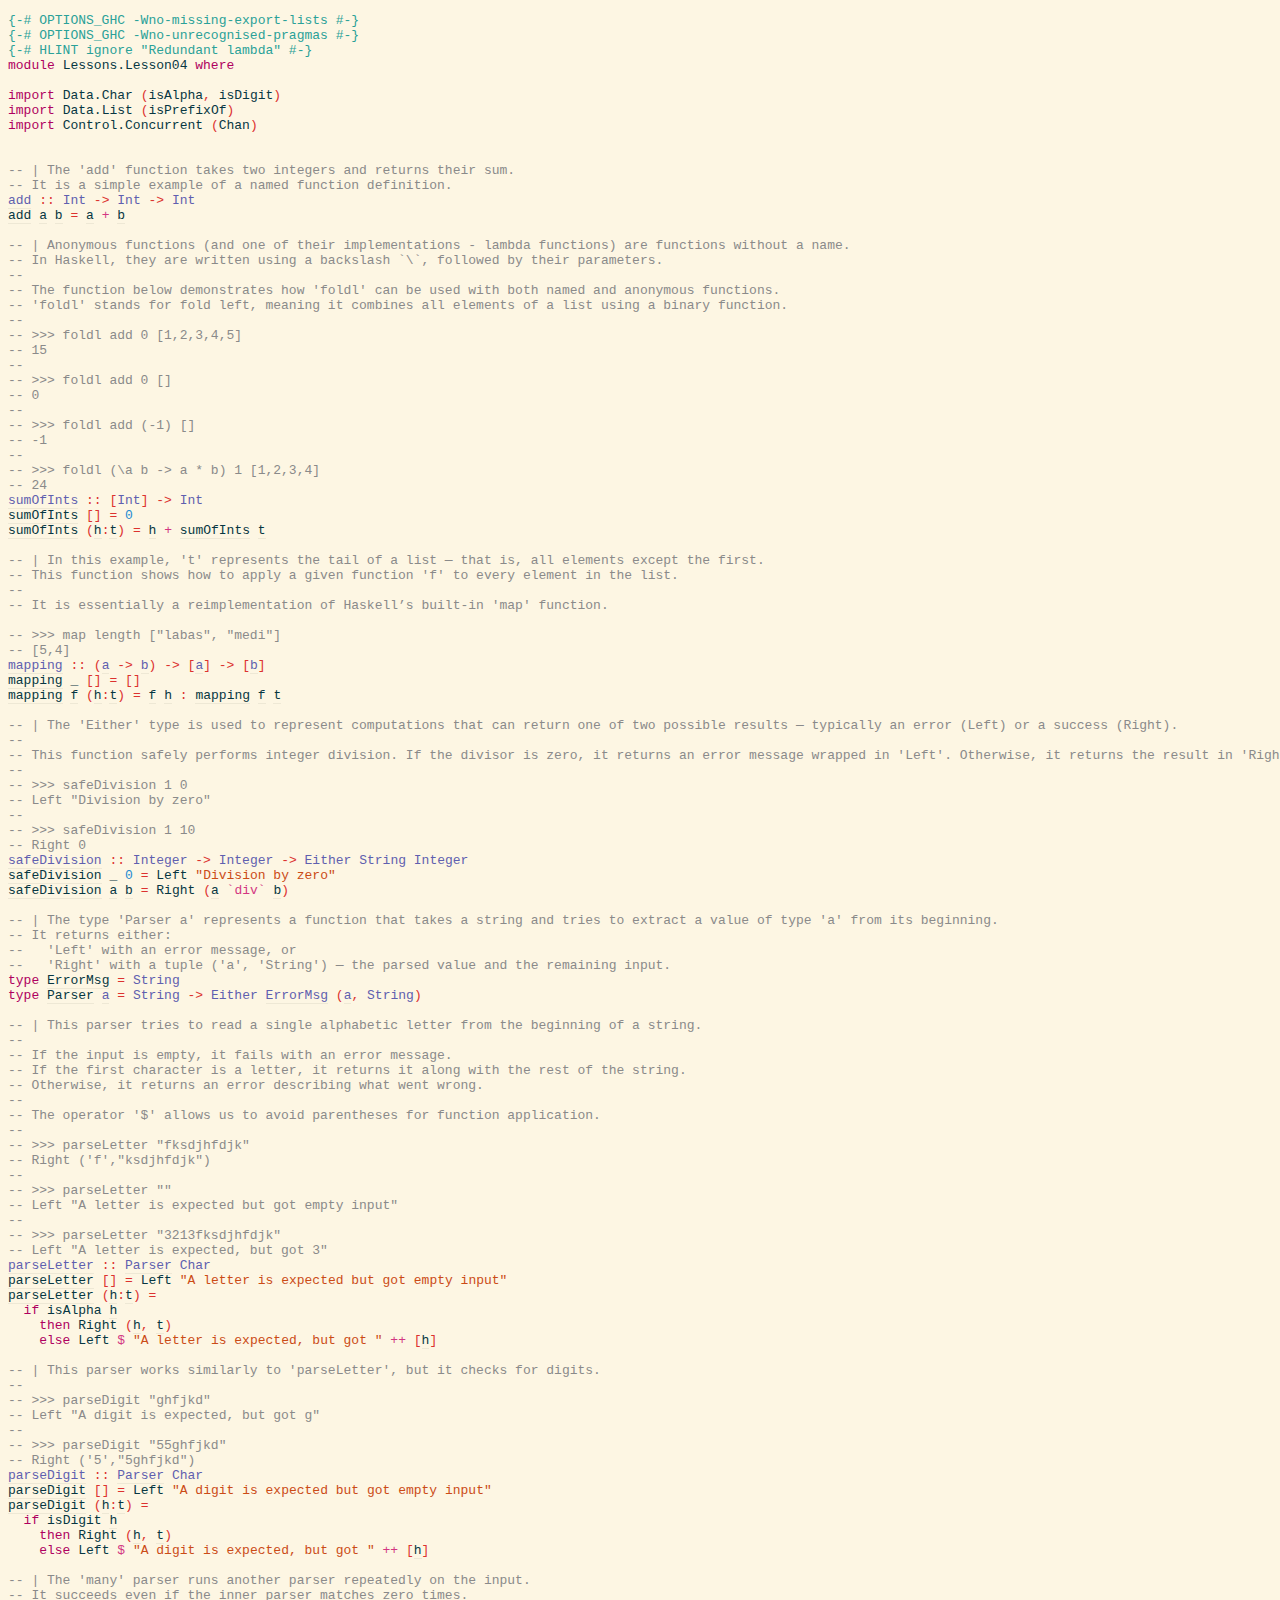
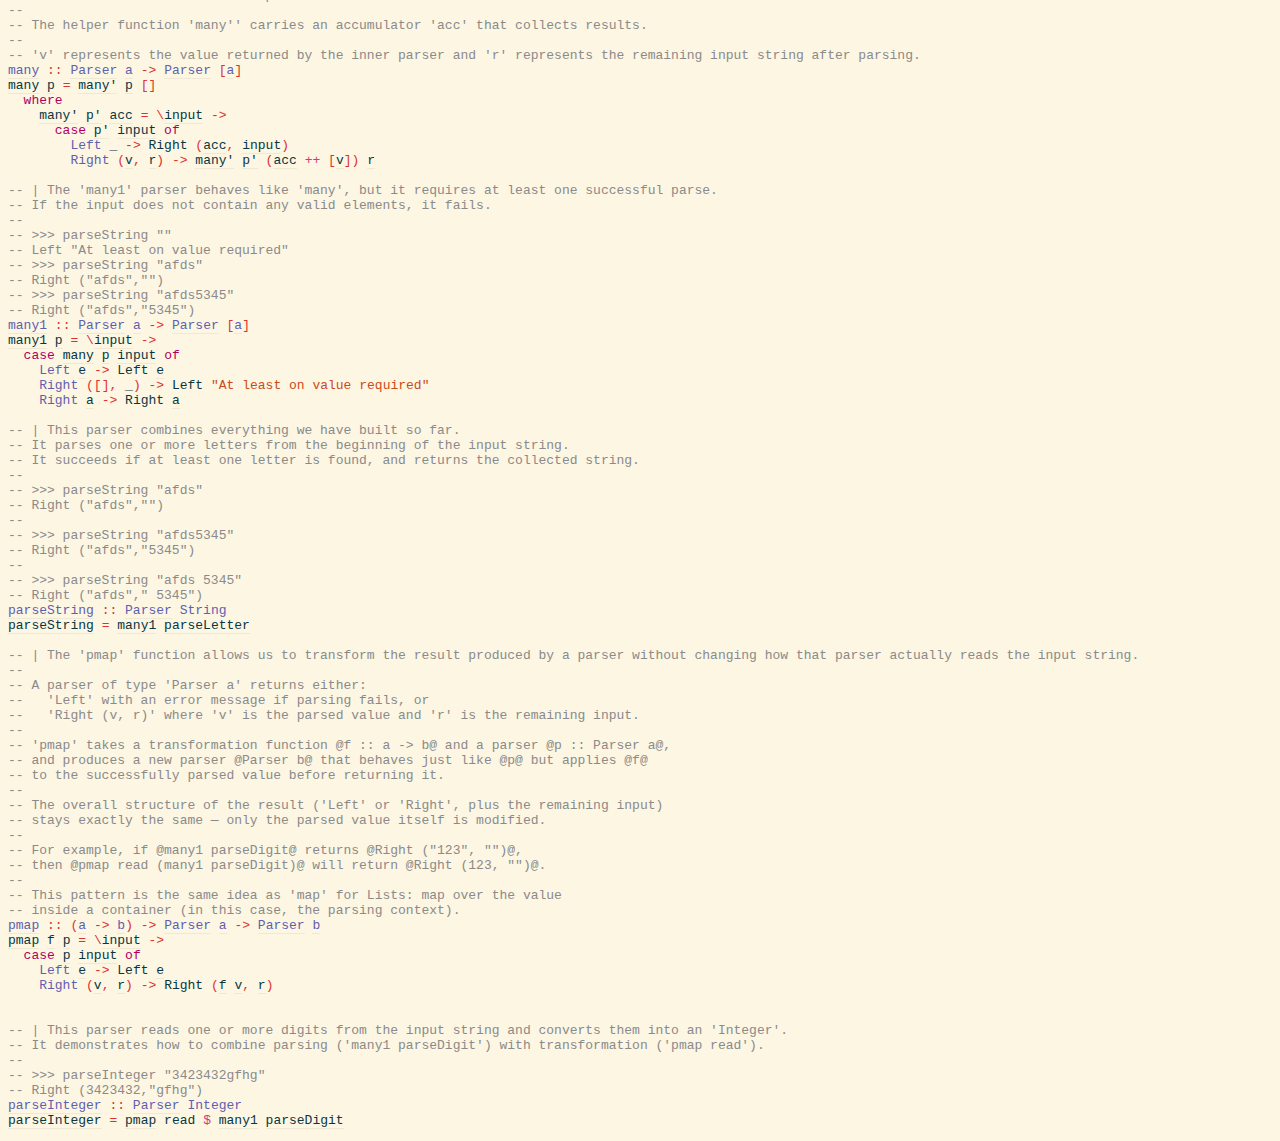
<file: src/Lessons.Lesson04.html>
<!DOCTYPE html PUBLIC "-//W3C//DTD XHTML 1.0 Transitional//EN" "http://www.w3.org/TR/xhtml1/DTD/xhtml1-transitional.dtd"><html xmlns="http://www.w3.org/1999/xhtml"><head><link rel="stylesheet" type="text/css" href="style.css" /><script type="text/javascript" src="highlight.js"></script></head><body><pre><span class="hs-pragma">{-# OPTIONS_GHC -Wno-missing-export-lists #-}</span><span>
</span><span id="line-2"></span><span class="hs-pragma">{-# OPTIONS_GHC -Wno-unrecognised-pragmas #-}</span><span>
</span><span id="line-3"></span><span class="hs-pragma">{-# HLINT ignore &quot;Redundant lambda&quot; #-}</span><span>
</span><span id="line-4"></span><span class="hs-keyword">module</span><span> </span><span class="hs-identifier">Lessons.Lesson04</span><span> </span><span class="hs-keyword">where</span><span>
</span><span id="line-5"></span><span>
</span><span id="line-6"></span><span class="hs-keyword">import</span><span> </span><span class="annot"><span class="hs-identifier">Data.Char</span></span><span> </span><span class="hs-special">(</span><span class="annot"><span class="hs-identifier">isAlpha</span></span><span class="hs-special">,</span><span> </span><span class="annot"><span class="hs-identifier">isDigit</span></span><span class="hs-special">)</span><span>
</span><span id="line-7"></span><span class="hs-keyword">import</span><span> </span><span class="annot"><span class="hs-identifier">Data.List</span></span><span> </span><span class="hs-special">(</span><span class="annot"><span class="hs-identifier">isPrefixOf</span></span><span class="hs-special">)</span><span>
</span><span id="line-8"></span><span class="hs-keyword">import</span><span> </span><span class="annot"><span class="hs-identifier">Control.Concurrent</span></span><span> </span><span class="hs-special">(</span><span class="annot"><span class="hs-identifier">Chan</span></span><span class="hs-special">)</span><span>
</span><span id="line-9"></span><span>
</span><span id="line-10"></span><span>
</span><span id="line-11"></span><span class="hs-comment">-- | The 'add' function takes two integers and returns their sum.</span><span>
</span><span id="line-12"></span><span class="hs-comment">-- It is a simple example of a named function definition.</span><span>
</span><span id="line-13"></span><span class="annot"><a href="Lessons.Lesson04.html#add"><span class="hs-identifier hs-type">add</span></a></span><span> </span><span class="hs-glyph">::</span><span> </span><span class="annot"><span class="hs-identifier hs-type">Int</span></span><span> </span><span class="hs-glyph">-&gt;</span><span> </span><span class="annot"><span class="hs-identifier hs-type">Int</span></span><span> </span><span class="hs-glyph">-&gt;</span><span> </span><span class="annot"><span class="hs-identifier hs-type">Int</span></span><span>
</span><span id="line-14"></span><span id="add"><span class="annot"><span class="annottext">add :: Int -&gt; Int -&gt; Int
</span><a href="Lessons.Lesson04.html#add"><span class="hs-identifier hs-var hs-var">add</span></a></span></span><span> </span><span id="local-6989586621679023722"><span class="annot"><span class="annottext">Int
</span><a href="#local-6989586621679023722"><span class="hs-identifier hs-var">a</span></a></span></span><span> </span><span id="local-6989586621679023723"><span class="annot"><span class="annottext">Int
</span><a href="#local-6989586621679023723"><span class="hs-identifier hs-var">b</span></a></span></span><span> </span><span class="hs-glyph">=</span><span> </span><span class="annot"><span class="annottext">Int
</span><a href="#local-6989586621679023722"><span class="hs-identifier hs-var">a</span></a></span><span> </span><span class="annot"><span class="annottext">Int -&gt; Int -&gt; Int
forall a. Num a =&gt; a -&gt; a -&gt; a
</span><span class="hs-operator hs-var">+</span></span><span> </span><span class="annot"><span class="annottext">Int
</span><a href="#local-6989586621679023723"><span class="hs-identifier hs-var">b</span></a></span><span>
</span><span id="line-15"></span><span>
</span><span id="line-16"></span><span class="hs-comment">-- | Anonymous functions (and one of their implementations - lambda functions) are functions without a name.</span><span>
</span><span id="line-17"></span><span class="hs-comment">-- In Haskell, they are written using a backslash `\`, followed by their parameters.</span><span>
</span><span id="line-18"></span><span class="hs-comment">--</span><span>
</span><span id="line-19"></span><span class="hs-comment">-- The function below demonstrates how 'foldl' can be used with both named and anonymous functions.</span><span>
</span><span id="line-20"></span><span class="hs-comment">-- 'foldl' stands for fold left, meaning it combines all elements of a list using a binary function.</span><span>
</span><span id="line-21"></span><span class="hs-comment">--</span><span>
</span><span id="line-22"></span><span class="hs-comment">-- &gt;&gt;&gt; foldl add 0 [1,2,3,4,5]</span><span>
</span><span id="line-23"></span><span class="hs-comment">-- 15</span><span>
</span><span id="line-24"></span><span class="hs-comment">--</span><span>
</span><span id="line-25"></span><span class="hs-comment">-- &gt;&gt;&gt; foldl add 0 []</span><span>
</span><span id="line-26"></span><span class="hs-comment">-- 0</span><span>
</span><span id="line-27"></span><span class="hs-comment">--</span><span>
</span><span id="line-28"></span><span class="hs-comment">-- &gt;&gt;&gt; foldl add (-1) []</span><span>
</span><span id="line-29"></span><span class="hs-comment">-- -1</span><span>
</span><span id="line-30"></span><span class="hs-comment">--</span><span>
</span><span id="line-31"></span><span class="hs-comment">-- &gt;&gt;&gt; foldl (\a b -&gt; a * b) 1 [1,2,3,4]</span><span>
</span><span id="line-32"></span><span class="hs-comment">-- 24</span><span>
</span><span id="line-33"></span><span class="annot"><a href="Lessons.Lesson04.html#sumOfInts"><span class="hs-identifier hs-type">sumOfInts</span></a></span><span> </span><span class="hs-glyph">::</span><span> </span><span class="hs-special">[</span><span class="annot"><span class="hs-identifier hs-type">Int</span></span><span class="hs-special">]</span><span> </span><span class="hs-glyph">-&gt;</span><span> </span><span class="annot"><span class="hs-identifier hs-type">Int</span></span><span>
</span><span id="line-34"></span><span id="sumOfInts"><span class="annot"><span class="annottext">sumOfInts :: [Int] -&gt; Int
</span><a href="Lessons.Lesson04.html#sumOfInts"><span class="hs-identifier hs-var hs-var">sumOfInts</span></a></span></span><span> </span><span class="hs-special">[</span><span class="hs-special">]</span><span> </span><span class="hs-glyph">=</span><span> </span><span class="annot"><span class="annottext">Int
</span><span class="hs-number">0</span></span><span>
</span><span id="line-35"></span><span class="annot"><a href="Lessons.Lesson04.html#sumOfInts"><span class="hs-identifier hs-var">sumOfInts</span></a></span><span> </span><span class="hs-special">(</span><span id="local-6989586621679023727"><span class="annot"><span class="annottext">Int
</span><a href="#local-6989586621679023727"><span class="hs-identifier hs-var">h</span></a></span></span><span class="annot"><span class="hs-glyph hs-type">:</span></span><span id="local-6989586621679023728"><span class="annot"><span class="annottext">[Int]
</span><a href="#local-6989586621679023728"><span class="hs-identifier hs-var">t</span></a></span></span><span class="hs-special">)</span><span> </span><span class="hs-glyph">=</span><span> </span><span class="annot"><span class="annottext">Int
</span><a href="#local-6989586621679023727"><span class="hs-identifier hs-var">h</span></a></span><span> </span><span class="annot"><span class="annottext">Int -&gt; Int -&gt; Int
forall a. Num a =&gt; a -&gt; a -&gt; a
</span><span class="hs-operator hs-var">+</span></span><span> </span><span class="annot"><span class="annottext">[Int] -&gt; Int
</span><a href="Lessons.Lesson04.html#sumOfInts"><span class="hs-identifier hs-var">sumOfInts</span></a></span><span> </span><span class="annot"><span class="annottext">[Int]
</span><a href="#local-6989586621679023728"><span class="hs-identifier hs-var">t</span></a></span><span>
</span><span id="line-36"></span><span>
</span><span id="line-37"></span><span class="hs-comment">-- | In this example, 't' represents the tail of a list &#8212; that is, all elements except the first.</span><span>
</span><span id="line-38"></span><span class="hs-comment">-- This function shows how to apply a given function 'f' to every element in the list.</span><span>
</span><span id="line-39"></span><span class="hs-comment">-- </span><span>
</span><span id="line-40"></span><span class="hs-comment">-- It is essentially a reimplementation of Haskell&#8217;s built-in 'map' function.</span><span>
</span><span id="line-41"></span><span>
</span><span id="line-42"></span><span class="hs-comment">-- &gt;&gt;&gt; map length [&quot;labas&quot;, &quot;medi&quot;]</span><span>
</span><span id="line-43"></span><span class="hs-comment">-- [5,4]</span><span>
</span><span id="line-44"></span><span id="local-6989586621679023681"><span id="local-6989586621679023682"><span class="annot"><a href="Lessons.Lesson04.html#mapping"><span class="hs-identifier hs-type">mapping</span></a></span><span> </span><span class="hs-glyph">::</span><span> </span><span class="hs-special">(</span><span class="annot"><a href="#local-6989586621679023681"><span class="hs-identifier hs-type">a</span></a></span><span> </span><span class="hs-glyph">-&gt;</span><span> </span><span class="annot"><a href="#local-6989586621679023682"><span class="hs-identifier hs-type">b</span></a></span><span class="hs-special">)</span><span> </span><span class="hs-glyph">-&gt;</span><span> </span><span class="hs-special">[</span><span class="annot"><a href="#local-6989586621679023681"><span class="hs-identifier hs-type">a</span></a></span><span class="hs-special">]</span><span> </span><span class="hs-glyph">-&gt;</span><span> </span><span class="hs-special">[</span><span class="annot"><a href="#local-6989586621679023682"><span class="hs-identifier hs-type">b</span></a></span><span class="hs-special">]</span></span></span><span>
</span><span id="line-45"></span><span id="mapping"><span class="annot"><span class="annottext">mapping :: forall a b. (a -&gt; b) -&gt; [a] -&gt; [b]
</span><a href="Lessons.Lesson04.html#mapping"><span class="hs-identifier hs-var hs-var">mapping</span></a></span></span><span> </span><span class="annot"><span class="annottext">a -&gt; b
</span><span class="hs-identifier">_</span></span><span> </span><span class="hs-special">[</span><span class="hs-special">]</span><span> </span><span class="hs-glyph">=</span><span> </span><span class="hs-special">[</span><span class="hs-special">]</span><span>
</span><span id="line-46"></span><span class="annot"><a href="Lessons.Lesson04.html#mapping"><span class="hs-identifier hs-var">mapping</span></a></span><span> </span><span id="local-6989586621679023730"><span class="annot"><span class="annottext">a -&gt; b
</span><a href="#local-6989586621679023730"><span class="hs-identifier hs-var">f</span></a></span></span><span> </span><span class="hs-special">(</span><span id="local-6989586621679023731"><span class="annot"><span class="annottext">a
</span><a href="#local-6989586621679023731"><span class="hs-identifier hs-var">h</span></a></span></span><span class="annot"><span class="hs-glyph hs-type">:</span></span><span id="local-6989586621679023732"><span class="annot"><span class="annottext">[a]
</span><a href="#local-6989586621679023732"><span class="hs-identifier hs-var">t</span></a></span></span><span class="hs-special">)</span><span> </span><span class="hs-glyph">=</span><span> </span><span class="annot"><span class="annottext">a -&gt; b
</span><a href="#local-6989586621679023730"><span class="hs-identifier hs-var">f</span></a></span><span> </span><span class="annot"><span class="annottext">a
</span><a href="#local-6989586621679023731"><span class="hs-identifier hs-var">h</span></a></span><span> </span><span class="annot"><span class="annottext">b -&gt; [b] -&gt; [b]
forall a. a -&gt; [a] -&gt; [a]
</span><span class="hs-glyph hs-var">:</span></span><span> </span><span class="annot"><span class="annottext">(a -&gt; b) -&gt; [a] -&gt; [b]
forall a b. (a -&gt; b) -&gt; [a] -&gt; [b]
</span><a href="Lessons.Lesson04.html#mapping"><span class="hs-identifier hs-var">mapping</span></a></span><span> </span><span class="annot"><span class="annottext">a -&gt; b
</span><a href="#local-6989586621679023730"><span class="hs-identifier hs-var">f</span></a></span><span> </span><span class="annot"><span class="annottext">[a]
</span><a href="#local-6989586621679023732"><span class="hs-identifier hs-var">t</span></a></span><span>
</span><span id="line-47"></span><span>
</span><span id="line-48"></span><span class="hs-comment">-- | The 'Either' type is used to represent computations that can return one of two possible results &#8212; typically an error (Left) or a success (Right).</span><span>
</span><span id="line-49"></span><span class="hs-comment">--</span><span>
</span><span id="line-50"></span><span class="hs-comment">-- This function safely performs integer division. If the divisor is zero, it returns an error message wrapped in 'Left'. Otherwise, it returns the result in 'Right'.</span><span>
</span><span id="line-51"></span><span class="hs-comment">--</span><span>
</span><span id="line-52"></span><span class="hs-comment">-- &gt;&gt;&gt; safeDivision 1 0</span><span>
</span><span id="line-53"></span><span class="hs-comment">-- Left &quot;Division by zero&quot;</span><span>
</span><span id="line-54"></span><span class="hs-comment">--</span><span>
</span><span id="line-55"></span><span class="hs-comment">-- &gt;&gt;&gt; safeDivision 1 10</span><span>
</span><span id="line-56"></span><span class="hs-comment">-- Right 0</span><span>
</span><span id="line-57"></span><span class="annot"><a href="Lessons.Lesson04.html#safeDivision"><span class="hs-identifier hs-type">safeDivision</span></a></span><span> </span><span class="hs-glyph">::</span><span> </span><span class="annot"><span class="hs-identifier hs-type">Integer</span></span><span> </span><span class="hs-glyph">-&gt;</span><span> </span><span class="annot"><span class="hs-identifier hs-type">Integer</span></span><span> </span><span class="hs-glyph">-&gt;</span><span> </span><span class="annot"><span class="hs-identifier hs-type">Either</span></span><span> </span><span class="annot"><span class="hs-identifier hs-type">String</span></span><span> </span><span class="annot"><span class="hs-identifier hs-type">Integer</span></span><span>
</span><span id="line-58"></span><span id="safeDivision"><span class="annot"><span class="annottext">safeDivision :: Integer -&gt; Integer -&gt; Either String Integer
</span><a href="Lessons.Lesson04.html#safeDivision"><span class="hs-identifier hs-var hs-var">safeDivision</span></a></span></span><span> </span><span class="annot"><span class="annottext">Integer
</span><span class="hs-identifier">_</span></span><span> </span><span class="annot"><span class="annottext">Integer
</span><span class="hs-number">0</span></span><span> </span><span class="hs-glyph">=</span><span> </span><span class="annot"><span class="annottext">String -&gt; Either String Integer
forall a b. a -&gt; Either a b
</span><span class="hs-identifier hs-var">Left</span></span><span> </span><span class="annot"><span class="annottext">String
</span><span class="hs-string">&quot;Division by zero&quot;</span></span><span>
</span><span id="line-59"></span><span class="annot"><a href="Lessons.Lesson04.html#safeDivision"><span class="hs-identifier hs-var">safeDivision</span></a></span><span> </span><span id="local-6989586621679023734"><span class="annot"><span class="annottext">Integer
</span><a href="#local-6989586621679023734"><span class="hs-identifier hs-var">a</span></a></span></span><span> </span><span id="local-6989586621679023735"><span class="annot"><span class="annottext">Integer
</span><a href="#local-6989586621679023735"><span class="hs-identifier hs-var">b</span></a></span></span><span> </span><span class="hs-glyph">=</span><span> </span><span class="annot"><span class="annottext">Integer -&gt; Either String Integer
forall a b. b -&gt; Either a b
</span><span class="hs-identifier hs-var">Right</span></span><span> </span><span class="hs-special">(</span><span class="annot"><span class="annottext">Integer
</span><a href="#local-6989586621679023734"><span class="hs-identifier hs-var">a</span></a></span><span> </span><span class="annot"><span class="annottext">Integer -&gt; Integer -&gt; Integer
forall a. Integral a =&gt; a -&gt; a -&gt; a
</span><span class="hs-operator hs-var">`div`</span></span><span> </span><span class="annot"><span class="annottext">Integer
</span><a href="#local-6989586621679023735"><span class="hs-identifier hs-var">b</span></a></span><span class="hs-special">)</span><span>
</span><span id="line-60"></span><span>
</span><span id="line-61"></span><span class="hs-comment">-- | The type 'Parser a' represents a function that takes a string and tries to extract a value of type 'a' from its beginning.</span><span>
</span><span id="line-62"></span><span class="hs-comment">-- It returns either:</span><span>
</span><span id="line-63"></span><span class="hs-comment">--   'Left' with an error message, or</span><span>
</span><span id="line-64"></span><span class="hs-comment">--   'Right' with a tuple ('a', 'String') &#8212; the parsed value and the remaining input.</span><span>
</span><span id="line-65"></span><span class="hs-keyword">type</span><span> </span><span id="ErrorMsg"><span class="annot"><a href="Lessons.Lesson04.html#ErrorMsg"><span class="hs-identifier hs-var">ErrorMsg</span></a></span></span><span> </span><span class="hs-glyph">=</span><span> </span><span class="annot"><span class="hs-identifier hs-type">String</span></span><span>
</span><span id="line-66"></span><span class="hs-keyword">type</span><span> </span><span id="Parser"><span class="annot"><a href="Lessons.Lesson04.html#Parser"><span class="hs-identifier hs-var">Parser</span></a></span></span><span> </span><span id="local-6989586621679023738"><span class="annot"><a href="#local-6989586621679023738"><span class="hs-identifier hs-type">a</span></a></span></span><span> </span><span class="hs-glyph">=</span><span> </span><span class="annot"><span class="hs-identifier hs-type">String</span></span><span> </span><span class="hs-glyph">-&gt;</span><span> </span><span class="annot"><span class="hs-identifier hs-type">Either</span></span><span> </span><span class="annot"><a href="Lessons.Lesson04.html#ErrorMsg"><span class="hs-identifier hs-type">ErrorMsg</span></a></span><span> </span><span class="hs-special">(</span><span class="annot"><a href="#local-6989586621679023738"><span class="hs-identifier hs-type">a</span></a></span><span class="hs-special">,</span><span> </span><span class="annot"><span class="hs-identifier hs-type">String</span></span><span class="hs-special">)</span><span>
</span><span id="line-67"></span><span>
</span><span id="line-68"></span><span class="hs-comment">-- | This parser tries to read a single alphabetic letter from the beginning of a string.</span><span>
</span><span id="line-69"></span><span class="hs-comment">--</span><span>
</span><span id="line-70"></span><span class="hs-comment">-- If the input is empty, it fails with an error message.</span><span>
</span><span id="line-71"></span><span class="hs-comment">-- If the first character is a letter, it returns it along with the rest of the string.</span><span>
</span><span id="line-72"></span><span class="hs-comment">-- Otherwise, it returns an error describing what went wrong.</span><span>
</span><span id="line-73"></span><span class="hs-comment">--</span><span>
</span><span id="line-74"></span><span class="hs-comment">-- The operator '$' allows us to avoid parentheses for function application.</span><span>
</span><span id="line-75"></span><span class="hs-comment">--</span><span>
</span><span id="line-76"></span><span class="hs-comment">-- &gt;&gt;&gt; parseLetter &quot;fksdjhfdjk&quot;</span><span>
</span><span id="line-77"></span><span class="hs-comment">-- Right ('f',&quot;ksdjhfdjk&quot;)</span><span>
</span><span id="line-78"></span><span class="hs-comment">--</span><span>
</span><span id="line-79"></span><span class="hs-comment">-- &gt;&gt;&gt; parseLetter &quot;&quot;</span><span>
</span><span id="line-80"></span><span class="hs-comment">-- Left &quot;A letter is expected but got empty input&quot;</span><span>
</span><span id="line-81"></span><span class="hs-comment">--</span><span>
</span><span id="line-82"></span><span class="hs-comment">-- &gt;&gt;&gt; parseLetter &quot;3213fksdjhfdjk&quot;</span><span>
</span><span id="line-83"></span><span class="hs-comment">-- Left &quot;A letter is expected, but got 3&quot;</span><span>
</span><span id="line-84"></span><span class="annot"><a href="Lessons.Lesson04.html#parseLetter"><span class="hs-identifier hs-type">parseLetter</span></a></span><span> </span><span class="hs-glyph">::</span><span> </span><span class="annot"><a href="Lessons.Lesson04.html#Parser"><span class="hs-identifier hs-type">Parser</span></a></span><span> </span><span class="annot"><span class="hs-identifier hs-type">Char</span></span><span>
</span><span id="line-85"></span><span id="parseLetter"><span class="annot"><span class="annottext">parseLetter :: Parser Char
</span><a href="Lessons.Lesson04.html#parseLetter"><span class="hs-identifier hs-var hs-var">parseLetter</span></a></span></span><span> </span><span class="hs-special">[</span><span class="hs-special">]</span><span> </span><span class="hs-glyph">=</span><span> </span><span class="annot"><span class="annottext">Parser Char
forall a b. a -&gt; Either a b
</span><span class="hs-identifier hs-var">Left</span></span><span> </span><span class="annot"><span class="annottext">String
</span><span class="hs-string">&quot;A letter is expected but got empty input&quot;</span></span><span>
</span><span id="line-86"></span><span class="annot"><a href="Lessons.Lesson04.html#parseLetter"><span class="hs-identifier hs-var">parseLetter</span></a></span><span> </span><span class="hs-special">(</span><span id="local-6989586621679023740"><span class="annot"><span class="annottext">Char
</span><a href="#local-6989586621679023740"><span class="hs-identifier hs-var">h</span></a></span></span><span class="annot"><span class="hs-glyph hs-type">:</span></span><span id="local-6989586621679023741"><span class="annot"><span class="annottext">String
</span><a href="#local-6989586621679023741"><span class="hs-identifier hs-var">t</span></a></span></span><span class="hs-special">)</span><span> </span><span class="hs-glyph">=</span><span>
</span><span id="line-87"></span><span>  </span><span class="hs-keyword">if</span><span> </span><span class="annot"><span class="annottext">Char -&gt; Bool
</span><span class="hs-identifier hs-var">isAlpha</span></span><span> </span><span class="annot"><span class="annottext">Char
</span><a href="#local-6989586621679023740"><span class="hs-identifier hs-var">h</span></a></span><span>
</span><span id="line-88"></span><span>    </span><span class="hs-keyword">then</span><span> </span><span class="annot"><span class="annottext">(Char, String) -&gt; Either String (Char, String)
forall a b. b -&gt; Either a b
</span><span class="hs-identifier hs-var">Right</span></span><span> </span><span class="hs-special">(</span><span class="annot"><span class="annottext">Char
</span><a href="#local-6989586621679023740"><span class="hs-identifier hs-var">h</span></a></span><span class="hs-special">,</span><span> </span><span class="annot"><span class="annottext">String
</span><a href="#local-6989586621679023741"><span class="hs-identifier hs-var">t</span></a></span><span class="hs-special">)</span><span>
</span><span id="line-89"></span><span>    </span><span class="hs-keyword">else</span><span> </span><span class="annot"><span class="annottext">Parser Char
forall a b. a -&gt; Either a b
</span><span class="hs-identifier hs-var">Left</span></span><span> </span><span class="annot"><span class="annottext">Parser Char -&gt; Parser Char
forall a b. (a -&gt; b) -&gt; a -&gt; b
</span><span class="hs-operator hs-var">$</span></span><span> </span><span class="annot"><span class="annottext">String
</span><span class="hs-string">&quot;A letter is expected, but got &quot;</span></span><span> </span><span class="annot"><span class="annottext">String -&gt; String -&gt; String
forall a. [a] -&gt; [a] -&gt; [a]
</span><span class="hs-operator hs-var">++</span></span><span> </span><span class="hs-special">[</span><span class="annot"><span class="annottext">Char
</span><a href="#local-6989586621679023740"><span class="hs-identifier hs-var">h</span></a></span><span class="hs-special">]</span><span>
</span><span id="line-90"></span><span>
</span><span id="line-91"></span><span class="hs-comment">-- | This parser works similarly to 'parseLetter', but it checks for digits.</span><span>
</span><span id="line-92"></span><span class="hs-comment">--</span><span>
</span><span id="line-93"></span><span class="hs-comment">-- &gt;&gt;&gt; parseDigit &quot;ghfjkd&quot;</span><span>
</span><span id="line-94"></span><span class="hs-comment">-- Left &quot;A digit is expected, but got g&quot;</span><span>
</span><span id="line-95"></span><span class="hs-comment">--</span><span>
</span><span id="line-96"></span><span class="hs-comment">-- &gt;&gt;&gt; parseDigit &quot;55ghfjkd&quot;</span><span>
</span><span id="line-97"></span><span class="hs-comment">-- Right ('5',&quot;5ghfjkd&quot;)</span><span>
</span><span id="line-98"></span><span class="annot"><a href="Lessons.Lesson04.html#parseDigit"><span class="hs-identifier hs-type">parseDigit</span></a></span><span> </span><span class="hs-glyph">::</span><span> </span><span class="annot"><a href="Lessons.Lesson04.html#Parser"><span class="hs-identifier hs-type">Parser</span></a></span><span> </span><span class="annot"><span class="hs-identifier hs-type">Char</span></span><span>
</span><span id="line-99"></span><span id="parseDigit"><span class="annot"><span class="annottext">parseDigit :: Parser Char
</span><a href="Lessons.Lesson04.html#parseDigit"><span class="hs-identifier hs-var hs-var">parseDigit</span></a></span></span><span> </span><span class="hs-special">[</span><span class="hs-special">]</span><span> </span><span class="hs-glyph">=</span><span> </span><span class="annot"><span class="annottext">Parser Char
forall a b. a -&gt; Either a b
</span><span class="hs-identifier hs-var">Left</span></span><span> </span><span class="annot"><span class="annottext">String
</span><span class="hs-string">&quot;A digit is expected but got empty input&quot;</span></span><span>
</span><span id="line-100"></span><span class="annot"><a href="Lessons.Lesson04.html#parseDigit"><span class="hs-identifier hs-var">parseDigit</span></a></span><span> </span><span class="hs-special">(</span><span id="local-6989586621679023743"><span class="annot"><span class="annottext">Char
</span><a href="#local-6989586621679023743"><span class="hs-identifier hs-var">h</span></a></span></span><span class="annot"><span class="hs-glyph hs-type">:</span></span><span id="local-6989586621679023744"><span class="annot"><span class="annottext">String
</span><a href="#local-6989586621679023744"><span class="hs-identifier hs-var">t</span></a></span></span><span class="hs-special">)</span><span> </span><span class="hs-glyph">=</span><span>
</span><span id="line-101"></span><span>  </span><span class="hs-keyword">if</span><span> </span><span class="annot"><span class="annottext">Char -&gt; Bool
</span><span class="hs-identifier hs-var">isDigit</span></span><span> </span><span class="annot"><span class="annottext">Char
</span><a href="#local-6989586621679023743"><span class="hs-identifier hs-var">h</span></a></span><span>
</span><span id="line-102"></span><span>    </span><span class="hs-keyword">then</span><span> </span><span class="annot"><span class="annottext">(Char, String) -&gt; Either String (Char, String)
forall a b. b -&gt; Either a b
</span><span class="hs-identifier hs-var">Right</span></span><span> </span><span class="hs-special">(</span><span class="annot"><span class="annottext">Char
</span><a href="#local-6989586621679023743"><span class="hs-identifier hs-var">h</span></a></span><span class="hs-special">,</span><span> </span><span class="annot"><span class="annottext">String
</span><a href="#local-6989586621679023744"><span class="hs-identifier hs-var">t</span></a></span><span class="hs-special">)</span><span>
</span><span id="line-103"></span><span>    </span><span class="hs-keyword">else</span><span> </span><span class="annot"><span class="annottext">Parser Char
forall a b. a -&gt; Either a b
</span><span class="hs-identifier hs-var">Left</span></span><span> </span><span class="annot"><span class="annottext">Parser Char -&gt; Parser Char
forall a b. (a -&gt; b) -&gt; a -&gt; b
</span><span class="hs-operator hs-var">$</span></span><span> </span><span class="annot"><span class="annottext">String
</span><span class="hs-string">&quot;A digit is expected, but got &quot;</span></span><span> </span><span class="annot"><span class="annottext">String -&gt; String -&gt; String
forall a. [a] -&gt; [a] -&gt; [a]
</span><span class="hs-operator hs-var">++</span></span><span> </span><span class="hs-special">[</span><span class="annot"><span class="annottext">Char
</span><a href="#local-6989586621679023743"><span class="hs-identifier hs-var">h</span></a></span><span class="hs-special">]</span><span>
</span><span id="line-104"></span><span>
</span><span id="line-105"></span><span class="hs-comment">-- | The 'many' parser runs another parser repeatedly on the input.</span><span>
</span><span id="line-106"></span><span class="hs-comment">-- It succeeds even if the inner parser matches zero times.</span><span>
</span><span id="line-107"></span><span class="hs-comment">-- </span><span>
</span><span id="line-108"></span><span class="hs-comment">-- The helper function 'many'' carries an accumulator 'acc' that collects results.</span><span>
</span><span id="line-109"></span><span class="hs-comment">-- </span><span>
</span><span id="line-110"></span><span class="hs-comment">-- 'v' represents the value returned by the inner parser and 'r' represents the remaining input string after parsing.</span><span>
</span><span id="line-111"></span><span id="local-6989586621679023694"><span class="annot"><a href="Lessons.Lesson04.html#many"><span class="hs-identifier hs-type">many</span></a></span><span> </span><span class="hs-glyph">::</span><span> </span><span class="annot"><a href="Lessons.Lesson04.html#Parser"><span class="hs-identifier hs-type">Parser</span></a></span><span> </span><span class="annot"><a href="#local-6989586621679023694"><span class="hs-identifier hs-type">a</span></a></span><span> </span><span class="hs-glyph">-&gt;</span><span> </span><span class="annot"><a href="Lessons.Lesson04.html#Parser"><span class="hs-identifier hs-type">Parser</span></a></span><span> </span><span class="hs-special">[</span><span class="annot"><a href="#local-6989586621679023694"><span class="hs-identifier hs-type">a</span></a></span><span class="hs-special">]</span></span><span>
</span><span id="line-112"></span><span id="many"><span class="annot"><span class="annottext">many :: forall a. Parser a -&gt; Parser [a]
</span><a href="Lessons.Lesson04.html#many"><span class="hs-identifier hs-var hs-var">many</span></a></span></span><span> </span><span id="local-6989586621679023746"><span class="annot"><span class="annottext">Parser a
</span><a href="#local-6989586621679023746"><span class="hs-identifier hs-var">p</span></a></span></span><span> </span><span class="hs-glyph">=</span><span> </span><span class="annot"><span class="annottext">Parser a -&gt; [a] -&gt; String -&gt; Either String ([a], String)
forall {t} {a} {a} {a}.
(t -&gt; Either a (a, t)) -&gt; [a] -&gt; t -&gt; Either a ([a], t)
</span><a href="#local-6989586621679023747"><span class="hs-identifier hs-var">many'</span></a></span><span> </span><span class="annot"><span class="annottext">Parser a
</span><a href="#local-6989586621679023746"><span class="hs-identifier hs-var">p</span></a></span><span> </span><span class="hs-special">[</span><span class="hs-special">]</span><span>
</span><span id="line-113"></span><span>  </span><span class="hs-keyword">where</span><span>
</span><span id="line-114"></span><span>    </span><span id="local-6989586621679023747"><span class="annot"><span class="annottext">many' :: (t -&gt; Either a (a, t)) -&gt; [a] -&gt; t -&gt; Either a ([a], t)
</span><a href="#local-6989586621679023747"><span class="hs-identifier hs-var hs-var">many'</span></a></span></span><span> </span><span id="local-6989586621679023748"><span class="annot"><span class="annottext">t -&gt; Either a (a, t)
</span><a href="#local-6989586621679023748"><span class="hs-identifier hs-var">p'</span></a></span></span><span> </span><span id="local-6989586621679023749"><span class="annot"><span class="annottext">[a]
</span><a href="#local-6989586621679023749"><span class="hs-identifier hs-var">acc</span></a></span></span><span> </span><span class="hs-glyph">=</span><span> </span><span class="hs-glyph">\</span><span id="local-6989586621679023750"><span class="annot"><span class="annottext">t
</span><a href="#local-6989586621679023750"><span class="hs-identifier hs-var">input</span></a></span></span><span> </span><span class="hs-glyph">-&gt;</span><span>
</span><span id="line-115"></span><span>      </span><span class="hs-keyword">case</span><span> </span><span class="annot"><span class="annottext">t -&gt; Either a (a, t)
</span><a href="#local-6989586621679023748"><span class="hs-identifier hs-var">p'</span></a></span><span> </span><span class="annot"><span class="annottext">t
</span><a href="#local-6989586621679023750"><span class="hs-identifier hs-var">input</span></a></span><span> </span><span class="hs-keyword">of</span><span>
</span><span id="line-116"></span><span>        </span><span class="annot"><span class="hs-identifier hs-type">Left</span></span><span> </span><span class="annot"><span class="annottext">a
</span><span class="hs-identifier">_</span></span><span> </span><span class="hs-glyph">-&gt;</span><span> </span><span class="annot"><span class="annottext">([a], t) -&gt; Either a ([a], t)
forall a b. b -&gt; Either a b
</span><span class="hs-identifier hs-var">Right</span></span><span> </span><span class="hs-special">(</span><span class="annot"><span class="annottext">[a]
</span><a href="#local-6989586621679023749"><span class="hs-identifier hs-var">acc</span></a></span><span class="hs-special">,</span><span> </span><span class="annot"><span class="annottext">t
</span><a href="#local-6989586621679023750"><span class="hs-identifier hs-var">input</span></a></span><span class="hs-special">)</span><span>
</span><span id="line-117"></span><span>        </span><span class="annot"><span class="hs-identifier hs-type">Right</span></span><span> </span><span class="hs-special">(</span><span id="local-6989586621679023751"><span class="annot"><span class="annottext">a
</span><a href="#local-6989586621679023751"><span class="hs-identifier hs-var">v</span></a></span></span><span class="hs-special">,</span><span> </span><span id="local-6989586621679023752"><span class="annot"><span class="annottext">t
</span><a href="#local-6989586621679023752"><span class="hs-identifier hs-var">r</span></a></span></span><span class="hs-special">)</span><span> </span><span class="hs-glyph">-&gt;</span><span> </span><span class="annot"><span class="annottext">(t -&gt; Either a (a, t)) -&gt; [a] -&gt; t -&gt; Either a ([a], t)
</span><a href="#local-6989586621679023747"><span class="hs-identifier hs-var">many'</span></a></span><span> </span><span class="annot"><span class="annottext">t -&gt; Either a (a, t)
</span><a href="#local-6989586621679023748"><span class="hs-identifier hs-var">p'</span></a></span><span> </span><span class="hs-special">(</span><span class="annot"><span class="annottext">[a]
</span><a href="#local-6989586621679023749"><span class="hs-identifier hs-var">acc</span></a></span><span> </span><span class="annot"><span class="annottext">[a] -&gt; [a] -&gt; [a]
forall a. [a] -&gt; [a] -&gt; [a]
</span><span class="hs-operator hs-var">++</span></span><span> </span><span class="hs-special">[</span><span class="annot"><span class="annottext">a
</span><a href="#local-6989586621679023751"><span class="hs-identifier hs-var">v</span></a></span><span class="hs-special">]</span><span class="hs-special">)</span><span> </span><span class="annot"><span class="annottext">t
</span><a href="#local-6989586621679023752"><span class="hs-identifier hs-var">r</span></a></span><span>
</span><span id="line-118"></span><span>
</span><span id="line-119"></span><span class="hs-comment">-- | The 'many1' parser behaves like 'many', but it requires at least one successful parse.</span><span>
</span><span id="line-120"></span><span class="hs-comment">-- If the input does not contain any valid elements, it fails.</span><span>
</span><span id="line-121"></span><span class="hs-comment">--</span><span>
</span><span id="line-122"></span><span class="hs-comment">-- &gt;&gt;&gt; parseString &quot;&quot;</span><span>
</span><span id="line-123"></span><span class="hs-comment">-- Left &quot;At least on value required&quot;</span><span>
</span><span id="line-124"></span><span class="hs-comment">-- &gt;&gt;&gt; parseString &quot;afds&quot;</span><span>
</span><span id="line-125"></span><span class="hs-comment">-- Right (&quot;afds&quot;,&quot;&quot;)</span><span>
</span><span id="line-126"></span><span class="hs-comment">-- &gt;&gt;&gt; parseString &quot;afds5345&quot;</span><span>
</span><span id="line-127"></span><span class="hs-comment">-- Right (&quot;afds&quot;,&quot;5345&quot;)</span><span>
</span><span id="line-128"></span><span id="local-6989586621679023754"><span class="annot"><a href="Lessons.Lesson04.html#many1"><span class="hs-identifier hs-type">many1</span></a></span><span> </span><span class="hs-glyph">::</span><span> </span><span class="annot"><a href="Lessons.Lesson04.html#Parser"><span class="hs-identifier hs-type">Parser</span></a></span><span> </span><span class="annot"><a href="#local-6989586621679023754"><span class="hs-identifier hs-type">a</span></a></span><span> </span><span class="hs-glyph">-&gt;</span><span> </span><span class="annot"><a href="Lessons.Lesson04.html#Parser"><span class="hs-identifier hs-type">Parser</span></a></span><span> </span><span class="hs-special">[</span><span class="annot"><a href="#local-6989586621679023754"><span class="hs-identifier hs-type">a</span></a></span><span class="hs-special">]</span></span><span>
</span><span id="line-129"></span><span id="many1"><span class="annot"><span class="annottext">many1 :: forall a. Parser a -&gt; Parser [a]
</span><a href="Lessons.Lesson04.html#many1"><span class="hs-identifier hs-var hs-var">many1</span></a></span></span><span> </span><span id="local-6989586621679023755"><span class="annot"><span class="annottext">Parser a
</span><a href="#local-6989586621679023755"><span class="hs-identifier hs-var">p</span></a></span></span><span> </span><span class="hs-glyph">=</span><span> </span><span class="hs-glyph">\</span><span id="local-6989586621679023756"><span class="annot"><span class="annottext">String
</span><a href="#local-6989586621679023756"><span class="hs-identifier hs-var">input</span></a></span></span><span> </span><span class="hs-glyph">-&gt;</span><span>
</span><span id="line-130"></span><span>  </span><span class="hs-keyword">case</span><span> </span><span class="annot"><span class="annottext">Parser a -&gt; String -&gt; Either String ([a], String)
forall a. Parser a -&gt; Parser [a]
</span><a href="Lessons.Lesson04.html#many"><span class="hs-identifier hs-var">many</span></a></span><span> </span><span class="annot"><span class="annottext">Parser a
</span><a href="#local-6989586621679023755"><span class="hs-identifier hs-var">p</span></a></span><span> </span><span class="annot"><span class="annottext">String
</span><a href="#local-6989586621679023756"><span class="hs-identifier hs-var">input</span></a></span><span> </span><span class="hs-keyword">of</span><span>
</span><span id="line-131"></span><span>    </span><span class="annot"><span class="hs-identifier hs-type">Left</span></span><span> </span><span id="local-6989586621679023757"><span class="annot"><span class="annottext">String
</span><a href="#local-6989586621679023757"><span class="hs-identifier hs-var">e</span></a></span></span><span> </span><span class="hs-glyph">-&gt;</span><span> </span><span class="annot"><span class="annottext">String -&gt; Either String ([a], String)
forall a b. a -&gt; Either a b
</span><span class="hs-identifier hs-var">Left</span></span><span> </span><span class="annot"><span class="annottext">String
</span><a href="#local-6989586621679023757"><span class="hs-identifier hs-var">e</span></a></span><span>
</span><span id="line-132"></span><span>    </span><span class="annot"><span class="hs-identifier hs-type">Right</span></span><span> </span><span class="hs-special">(</span><span class="hs-special">[</span><span class="hs-special">]</span><span class="hs-special">,</span><span> </span><span class="annot"><span class="annottext">String
</span><span class="hs-identifier">_</span></span><span class="hs-special">)</span><span> </span><span class="hs-glyph">-&gt;</span><span> </span><span class="annot"><span class="annottext">String -&gt; Either String ([a], String)
forall a b. a -&gt; Either a b
</span><span class="hs-identifier hs-var">Left</span></span><span> </span><span class="annot"><span class="annottext">String
</span><span class="hs-string">&quot;At least on value required&quot;</span></span><span>
</span><span id="line-133"></span><span>    </span><span class="annot"><span class="hs-identifier hs-type">Right</span></span><span> </span><span id="local-6989586621679023758"><span class="annot"><span class="annottext">([a], String)
</span><a href="#local-6989586621679023758"><span class="hs-identifier hs-var">a</span></a></span></span><span> </span><span class="hs-glyph">-&gt;</span><span> </span><span class="annot"><span class="annottext">([a], String) -&gt; Either String ([a], String)
forall a b. b -&gt; Either a b
</span><span class="hs-identifier hs-var">Right</span></span><span> </span><span class="annot"><span class="annottext">([a], String)
</span><a href="#local-6989586621679023758"><span class="hs-identifier hs-var">a</span></a></span><span>
</span><span id="line-134"></span><span>
</span><span id="line-135"></span><span class="hs-comment">-- | This parser combines everything we have built so far.</span><span>
</span><span id="line-136"></span><span class="hs-comment">-- It parses one or more letters from the beginning of the input string.</span><span>
</span><span id="line-137"></span><span class="hs-comment">-- It succeeds if at least one letter is found, and returns the collected string.</span><span>
</span><span id="line-138"></span><span class="hs-comment">--</span><span>
</span><span id="line-139"></span><span class="hs-comment">-- &gt;&gt;&gt; parseString &quot;afds&quot;</span><span>
</span><span id="line-140"></span><span class="hs-comment">-- Right (&quot;afds&quot;,&quot;&quot;)</span><span>
</span><span id="line-141"></span><span class="hs-comment">--</span><span>
</span><span id="line-142"></span><span class="hs-comment">-- &gt;&gt;&gt; parseString &quot;afds5345&quot;</span><span>
</span><span id="line-143"></span><span class="hs-comment">-- Right (&quot;afds&quot;,&quot;5345&quot;)</span><span>
</span><span id="line-144"></span><span class="hs-comment">--</span><span>
</span><span id="line-145"></span><span class="hs-comment">-- &gt;&gt;&gt; parseString &quot;afds 5345&quot;</span><span>
</span><span id="line-146"></span><span class="hs-comment">-- Right (&quot;afds&quot;,&quot; 5345&quot;)</span><span>
</span><span id="line-147"></span><span class="annot"><a href="Lessons.Lesson04.html#parseString"><span class="hs-identifier hs-type">parseString</span></a></span><span> </span><span class="hs-glyph">::</span><span> </span><span class="annot"><a href="Lessons.Lesson04.html#Parser"><span class="hs-identifier hs-type">Parser</span></a></span><span> </span><span class="annot"><span class="hs-identifier hs-type">String</span></span><span>
</span><span id="line-148"></span><span id="parseString"><span class="annot"><span class="annottext">parseString :: Parser String
</span><a href="Lessons.Lesson04.html#parseString"><span class="hs-identifier hs-var hs-var">parseString</span></a></span></span><span> </span><span class="hs-glyph">=</span><span> </span><span class="annot"><span class="annottext">Parser Char -&gt; Parser String
forall a. Parser a -&gt; Parser [a]
</span><a href="Lessons.Lesson04.html#many1"><span class="hs-identifier hs-var">many1</span></a></span><span> </span><span class="annot"><span class="annottext">Parser Char
</span><a href="Lessons.Lesson04.html#parseLetter"><span class="hs-identifier hs-var">parseLetter</span></a></span><span>
</span><span id="line-149"></span><span>
</span><span id="line-150"></span><span class="hs-comment">-- | The 'pmap' function allows us to transform the result produced by a parser without changing how that parser actually reads the input string.</span><span>
</span><span id="line-151"></span><span class="hs-comment">--</span><span>
</span><span id="line-152"></span><span class="hs-comment">-- A parser of type 'Parser a' returns either:</span><span>
</span><span id="line-153"></span><span class="hs-comment">--   'Left' with an error message if parsing fails, or</span><span>
</span><span id="line-154"></span><span class="hs-comment">--   'Right (v, r)' where 'v' is the parsed value and 'r' is the remaining input.</span><span>
</span><span id="line-155"></span><span class="hs-comment">--</span><span>
</span><span id="line-156"></span><span class="hs-comment">-- 'pmap' takes a transformation function @f :: a -&gt; b@ and a parser @p :: Parser a@,</span><span>
</span><span id="line-157"></span><span class="hs-comment">-- and produces a new parser @Parser b@ that behaves just like @p@ but applies @f@</span><span>
</span><span id="line-158"></span><span class="hs-comment">-- to the successfully parsed value before returning it.</span><span>
</span><span id="line-159"></span><span class="hs-comment">--</span><span>
</span><span id="line-160"></span><span class="hs-comment">-- The overall structure of the result ('Left' or 'Right', plus the remaining input)</span><span>
</span><span id="line-161"></span><span class="hs-comment">-- stays exactly the same &#8212; only the parsed value itself is modified.</span><span>
</span><span id="line-162"></span><span class="hs-comment">--</span><span>
</span><span id="line-163"></span><span class="hs-comment">-- For example, if @many1 parseDigit@ returns @Right (&quot;123&quot;, &quot;&quot;)@,</span><span>
</span><span id="line-164"></span><span class="hs-comment">-- then @pmap read (many1 parseDigit)@ will return @Right (123, &quot;&quot;)@.</span><span>
</span><span id="line-165"></span><span class="hs-comment">--</span><span>
</span><span id="line-166"></span><span class="hs-comment">-- This pattern is the same idea as 'map' for Lists: map over the value</span><span>
</span><span id="line-167"></span><span class="hs-comment">-- inside a container (in this case, the parsing context).</span><span>
</span><span id="line-168"></span><span id="local-6989586621679023701"><span id="local-6989586621679023702"><span class="annot"><a href="Lessons.Lesson04.html#pmap"><span class="hs-identifier hs-type">pmap</span></a></span><span> </span><span class="hs-glyph">::</span><span> </span><span class="hs-special">(</span><span class="annot"><a href="#local-6989586621679023701"><span class="hs-identifier hs-type">a</span></a></span><span> </span><span class="hs-glyph">-&gt;</span><span> </span><span class="annot"><a href="#local-6989586621679023702"><span class="hs-identifier hs-type">b</span></a></span><span class="hs-special">)</span><span> </span><span class="hs-glyph">-&gt;</span><span> </span><span class="annot"><a href="Lessons.Lesson04.html#Parser"><span class="hs-identifier hs-type">Parser</span></a></span><span> </span><span class="annot"><a href="#local-6989586621679023701"><span class="hs-identifier hs-type">a</span></a></span><span> </span><span class="hs-glyph">-&gt;</span><span> </span><span class="annot"><a href="Lessons.Lesson04.html#Parser"><span class="hs-identifier hs-type">Parser</span></a></span><span> </span><span class="annot"><a href="#local-6989586621679023702"><span class="hs-identifier hs-type">b</span></a></span></span></span><span>
</span><span id="line-169"></span><span id="pmap"><span class="annot"><span class="annottext">pmap :: forall a b. (a -&gt; b) -&gt; Parser a -&gt; Parser b
</span><a href="Lessons.Lesson04.html#pmap"><span class="hs-identifier hs-var hs-var">pmap</span></a></span></span><span> </span><span id="local-6989586621679023761"><span class="annot"><span class="annottext">a -&gt; b
</span><a href="#local-6989586621679023761"><span class="hs-identifier hs-var">f</span></a></span></span><span> </span><span id="local-6989586621679023762"><span class="annot"><span class="annottext">Parser a
</span><a href="#local-6989586621679023762"><span class="hs-identifier hs-var">p</span></a></span></span><span> </span><span class="hs-glyph">=</span><span> </span><span class="hs-glyph">\</span><span id="local-6989586621679023763"><span class="annot"><span class="annottext">String
</span><a href="#local-6989586621679023763"><span class="hs-identifier hs-var">input</span></a></span></span><span> </span><span class="hs-glyph">-&gt;</span><span>
</span><span id="line-170"></span><span>  </span><span class="hs-keyword">case</span><span> </span><span class="annot"><span class="annottext">Parser a
</span><a href="#local-6989586621679023762"><span class="hs-identifier hs-var">p</span></a></span><span> </span><span class="annot"><span class="annottext">String
</span><a href="#local-6989586621679023763"><span class="hs-identifier hs-var">input</span></a></span><span> </span><span class="hs-keyword">of</span><span>
</span><span id="line-171"></span><span>    </span><span class="annot"><span class="hs-identifier hs-type">Left</span></span><span> </span><span id="local-6989586621679023764"><span class="annot"><span class="annottext">String
</span><a href="#local-6989586621679023764"><span class="hs-identifier hs-var">e</span></a></span></span><span> </span><span class="hs-glyph">-&gt;</span><span> </span><span class="annot"><span class="annottext">String -&gt; Either String (b, String)
forall a b. a -&gt; Either a b
</span><span class="hs-identifier hs-var">Left</span></span><span> </span><span class="annot"><span class="annottext">String
</span><a href="#local-6989586621679023764"><span class="hs-identifier hs-var">e</span></a></span><span>
</span><span id="line-172"></span><span>    </span><span class="annot"><span class="hs-identifier hs-type">Right</span></span><span> </span><span class="hs-special">(</span><span id="local-6989586621679023765"><span class="annot"><span class="annottext">a
</span><a href="#local-6989586621679023765"><span class="hs-identifier hs-var">v</span></a></span></span><span class="hs-special">,</span><span> </span><span id="local-6989586621679023766"><span class="annot"><span class="annottext">String
</span><a href="#local-6989586621679023766"><span class="hs-identifier hs-var">r</span></a></span></span><span class="hs-special">)</span><span> </span><span class="hs-glyph">-&gt;</span><span> </span><span class="annot"><span class="annottext">(b, String) -&gt; Either String (b, String)
forall a b. b -&gt; Either a b
</span><span class="hs-identifier hs-var">Right</span></span><span> </span><span class="hs-special">(</span><span class="annot"><span class="annottext">a -&gt; b
</span><a href="#local-6989586621679023761"><span class="hs-identifier hs-var">f</span></a></span><span> </span><span class="annot"><span class="annottext">a
</span><a href="#local-6989586621679023765"><span class="hs-identifier hs-var">v</span></a></span><span class="hs-special">,</span><span> </span><span class="annot"><span class="annottext">String
</span><a href="#local-6989586621679023766"><span class="hs-identifier hs-var">r</span></a></span><span class="hs-special">)</span><span>
</span><span id="line-173"></span><span>
</span><span id="line-174"></span><span>
</span><span id="line-175"></span><span class="hs-comment">-- | This parser reads one or more digits from the input string and converts them into an 'Integer'.</span><span>
</span><span id="line-176"></span><span class="hs-comment">-- It demonstrates how to combine parsing ('many1 parseDigit') with transformation ('pmap read').</span><span>
</span><span id="line-177"></span><span class="hs-comment">--</span><span>
</span><span id="line-178"></span><span class="hs-comment">-- &gt;&gt;&gt; parseInteger &quot;3423432gfhg&quot;</span><span>
</span><span id="line-179"></span><span class="hs-comment">-- Right (3423432,&quot;gfhg&quot;)</span><span>
</span><span id="line-180"></span><span class="annot"><a href="Lessons.Lesson04.html#parseInteger"><span class="hs-identifier hs-type">parseInteger</span></a></span><span> </span><span class="hs-glyph">::</span><span> </span><span class="annot"><a href="Lessons.Lesson04.html#Parser"><span class="hs-identifier hs-type">Parser</span></a></span><span> </span><span class="annot"><span class="hs-identifier hs-type">Integer</span></span><span>
</span><span id="line-181"></span><span id="parseInteger"><span class="annot"><span class="annottext">parseInteger :: Parser Integer
</span><a href="Lessons.Lesson04.html#parseInteger"><span class="hs-identifier hs-var hs-var">parseInteger</span></a></span></span><span> </span><span class="hs-glyph">=</span><span> </span><span class="annot"><span class="annottext">(String -&gt; Integer) -&gt; Parser String -&gt; Parser Integer
forall a b. (a -&gt; b) -&gt; Parser a -&gt; Parser b
</span><a href="Lessons.Lesson04.html#pmap"><span class="hs-identifier hs-var">pmap</span></a></span><span> </span><span class="annot"><span class="annottext">String -&gt; Integer
forall a. Read a =&gt; String -&gt; a
</span><span class="hs-identifier hs-var">read</span></span><span> </span><span class="annot"><span class="annottext">(Parser String -&gt; Parser Integer)
-&gt; Parser String -&gt; Parser Integer
forall a b. (a -&gt; b) -&gt; a -&gt; b
</span><span class="hs-operator hs-var">$</span></span><span> </span><span class="annot"><span class="annottext">Parser Char -&gt; Parser String
forall a. Parser a -&gt; Parser [a]
</span><a href="Lessons.Lesson04.html#many1"><span class="hs-identifier hs-var">many1</span></a></span><span> </span><span class="annot"><span class="annottext">Parser Char
</span><a href="Lessons.Lesson04.html#parseDigit"><span class="hs-identifier hs-var">parseDigit</span></a></span><span>
</span><span id="line-182"></span></pre></body></html>
</file>
<file: src/style.css>
body {
	background-color: #fdf6e3;
}

.hs-identifier {
	color: #073642;
}

.hs-identifier.hs-var {
}

.hs-identifier.hs-type {
	color: #5f5faf;
}

.hs-keyword {
	color: #af005f;
}

.hs-string, .hs-char {
	color: #cb4b16;
}

.hs-number {
	color: #268bd2;
}

.hs-operator {
	color: #d33682;
}

.hs-glyph, .hs-special {
	color: #dc322f;
}

.hs-comment {
	color: #8a8a8a;
}

.hs-pragma {
	color: #2aa198;
}

.hs-cpp {
	color: #859900;
}

a:link, a:visited {
	text-decoration: none;
	border-bottom: 1px solid #eee8d5;
}

a:hover, a.hover-highlight {
	background-color: #eee8d5;
}

span.annot{
    position:relative;
    color:#000;
    text-decoration:none
  }

span.annot:hover{z-index:25; background-color:#ff0}

span.annot span.annottext{
  display: none;
  border-radius: 5px 5px;

  -moz-border-radius: 5px;
  -webkit-border-radius: 5px;

  box-shadow: 5px 5px 5px rgba(0, 0, 0, 0.1);
  -webkit-box-shadow: 5px 5px rgba(0, 0, 0, 0.1);
  -moz-box-shadow: 5px 5px rgba(0, 0, 0, 0.1);

  position: absolute;
  left: 1em; top: 2em;
  z-index: 99;
  margin-left: 5;
  background: #FFFFAA;
  border: 2px solid #FFAD33;
  padding: 0.8em 1em;
}

span.annot:hover span.annottext{
  display:block;
}

/* This bridges the gap so you can mouse into the tooltip without it disappearing */
span.annot span.annottext:before{
  content: "";
  position: absolute;
  left: -1em; top: -1em;
  background: #FFFFFF00;
  z-index:-1;
  padding: 2em 2em;
}
</file>
